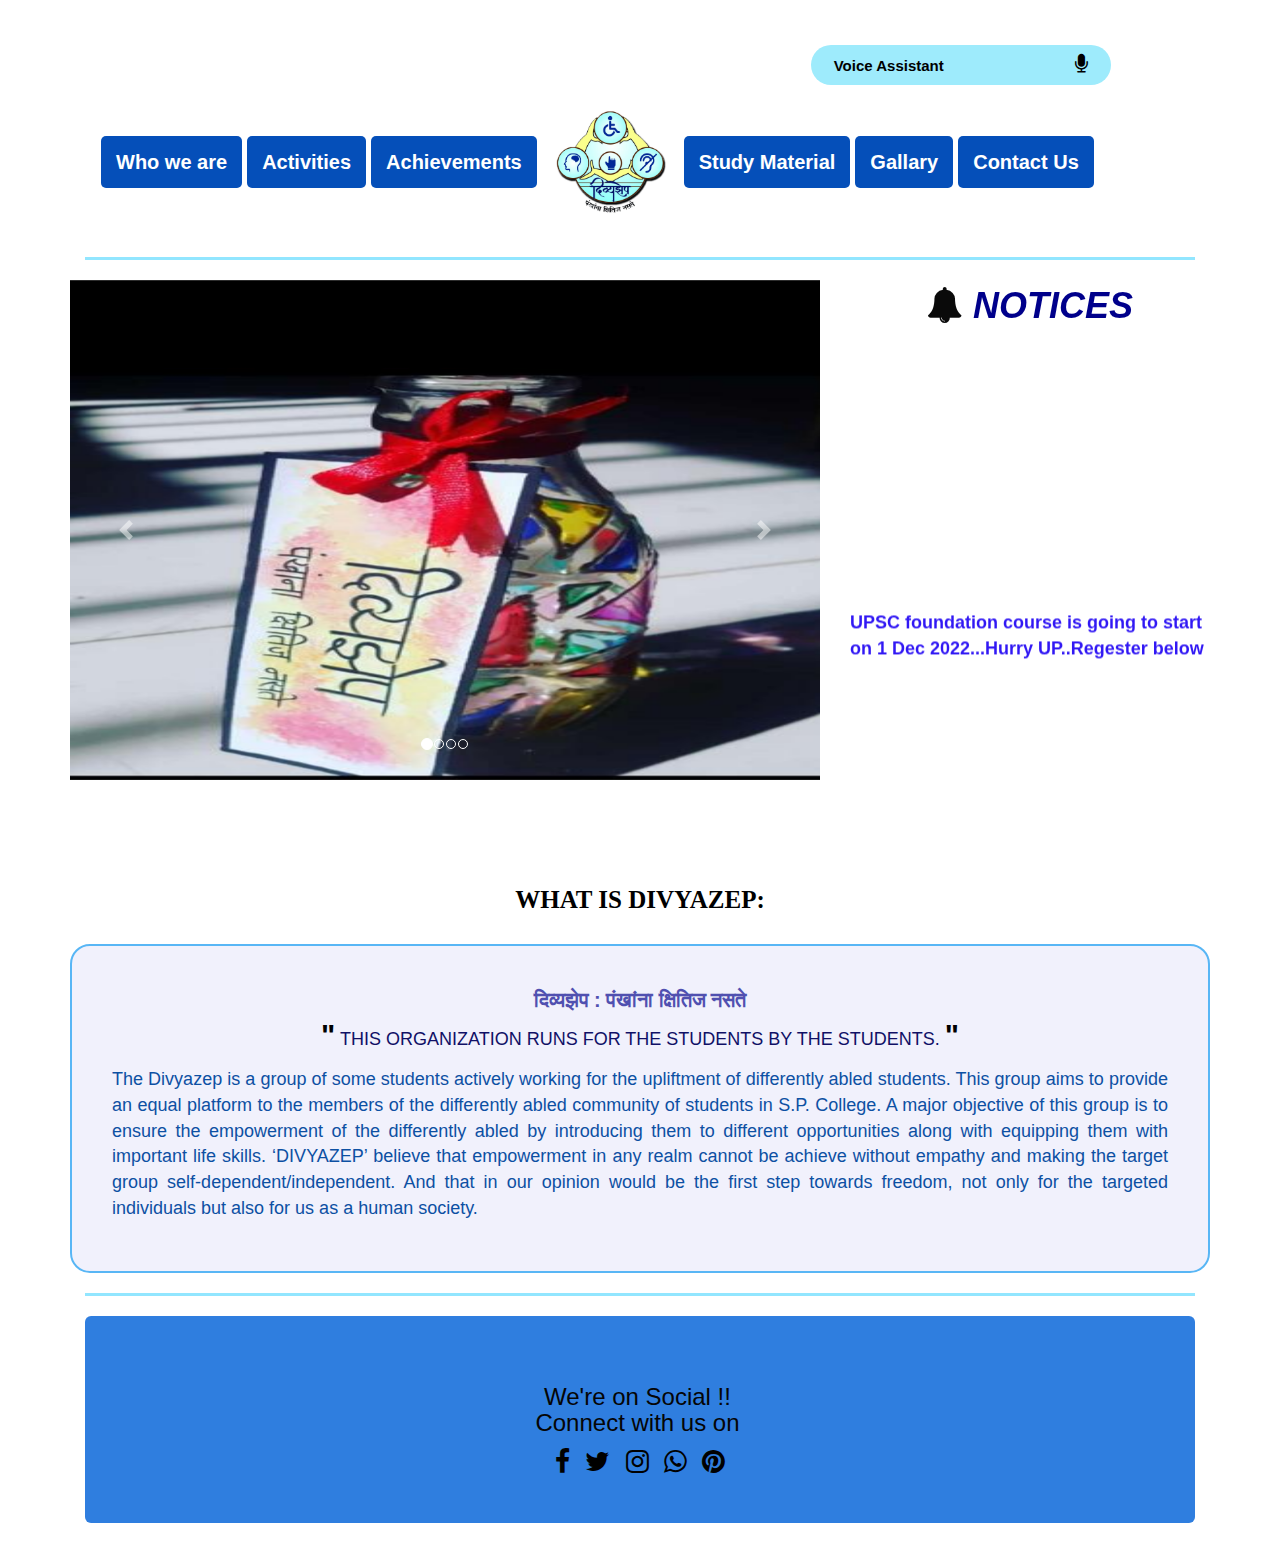
<file: index.html>
<!DOCTYPE html>
<html lang="en">
    <head>
        <meta charset="UTF-8" />
        <meta http-equiv="X-UA-Compatible" content="IE=edge" />
        <link rel="stylesheet" href="https://cdn.jsdelivr.net/npm/bootstrap@4.0.0/dist/css/bootstrap.min.css" integrity="sha384-Gn5384xqQ1aoWXA+058RXPxPg6fy4IWvTNh0E263XmFcJlSAwiGgFAW/dAiS6JXm" crossorigin="anonymous">
        <meta name="viewport" content="width=device-width, initial-scale=1.0" />
        <link rel="stylesheet" href="https://cdnjs.cloudflare.com/ajax/libs/font-awesome/6.2.1/css/all.min.css" integrity="sha512-MV7K8+y+gLIBoVD59lQIYicR65iaqukzvf/nwasF0nqhPay5w/9lJmVM2hMDcnK1OnMGCdVK+iQrJ7lzPJQd1w==" crossorigin="anonymous" referrerpolicy="no-referrer" />
        <link rel="stylesheet" href="https://maxcdn.bootstrapcdn.com/bootstrap/3.4.1/css/bootstrap.min.css">
        <link rel="stylesheet" href="style.css" />
        <link rel="stylesheet" href="https://cdnjs.cloudflare.com/ajax/libs/font-awesome/5.15.2/css/all.min.css" />
        <link rel="stylesheet" href="https://cdnjs.cloudflare.com/ajax/libs/font-awesome/4.7.0/css/font-awesome.min.css">
        <script src="https://cdn.jsdelivr.net/npm/jquery@3.6.1/dist/jquery.slim.min.js"></script>
        <script src="https://cdn.jsdelivr.net/npm/popper.js@1.16.1/dist/umd/popper.min.js"></script>
        <script src="https://cdn.jsdelivr.net/npm/bootstrap@4.6.2/dist/js/bootstrap.bundle.min.js"></script>
        <title> HOME</title>
    </head>
    <body>
        <div class="container">
            <div class="row">
                <div class="action_btn">
                    <a href="#">Voice Assistant</a>
                    <i class="fa fa-microphone" style="font-size:inherit;color: #000000;margin-left: 45%;"></i>
                </div>
            </div>

            <div class="row">
            <header>
                <div class="navbar">
                    <ul class="links">
                        <li><a href="whoweare.html">Who we are</a></li>
                        <li><a href="activities.html">Activities</a></li>
                        <li><a href="achievements.html">Achievements</a></li>
                    </ul>
                    
                    <div class="logo"><a href="index.html"><img src="images/DivyazepLogo.jpeg" height="140px" width="auto" style="border-radius:25px;"/></a></div>
                    <ul class="links">
                        <li><a href="study.html">Study Material</a></li>
                        <li><a href="gallary.html">Gallary</a></li>
                        <li><a href="contact.html">Contact Us</a></li>
                    </ul>
                    </ul>
                    
                    <div class="toggle_btn">
                        <i class="fa-solid fa-bars"></i>
                    </div>
                </div>
                
                <div class="dropdown_menu">
                    <li><a href="index.html">Who we are</a></li>
                        <li><a href="activities.html">Activities</a></li>
                        <li><a href="achievements.html">Achievements</a></li>
                        <li><a href="study.html">Study Material</a></li>
                        <li><a href="gallary.html">Gallary</a></li>
                        <li><a href="contact.html">Contact Us</a></li>
                        <li><a href="#" class="action_btn">Voice</a>
                    </li>
                </div> 
            </header> 
        </div>
        <hr>
        <div class="row">
            <main>
                <div class="row">
                <div class="col-lg-8">
                    <div id="demo" class="carousel slide" data-ride="carousel">
                        <ul class="carousel-indicators">
                            <li data-target="#demo" data-slide-to="0" class="active"></li>
                            <li data-target="#demo" data-slide-to="1"></li>
                            <li data-target="#demo" data-slide-to="2"></li>
                            <li data-target="#demo" data-slide-to="3"></li>
                        </ul>
                        
                        <div class="carousel-inner">
                            <div class="carousel-item active">
                                <img src="images/img1.jpg" alt="Image1" style="width:950px;height: 500px;">
                            </div>
                                        
                            <div class="carousel-item">
                                <img src="images/img2.jpg" alt="img2" style="width:950px;height: 500px;">
                            </div>
                                        
                            <div class="carousel-item">
                                <img src="images/img3.jpg" alt="img3" style="width:950px;height: 500px;">
                            </div>
                                        
                            <div class="carousel-item">
                                <img src="images/img4.jpg" alt="img 4" style="width:950px;height: 500px;">
                            </div>
                        </div>
                            
                        <a class="carousel-control-prev" href="#demo" data-slide="prev">
                            <span class="carousel-control-prev-icon" ></span>
                        </a>
                                
                        <a class="carousel-control-next" href="#demo" data-slide="next">
                            <span class="carousel-control-next-icon"></span>
                        </a>
                    </div>
                </div>
                
                <div class="col-lg-4 text-center" >
                        <p style="font-size:36px;color:darkblue;font-style:italic;font-weight: bold;"><i class="fa fa-bell" style="color:rgb(10, 10, 10);"></i>&nbsp;NOTICES</p>
                        <a href="notices.html"><marquee direction="up" style="height:320px">
                            <ul style="font-weight:bold;font-size:18px;color: rgb(49, 24, 244);align-items: center;justify-content: center;">
                                <li>UPSC foundation course is going to start on 1 Dec 2022...Hurry UP..Regester below</li><br><br>
                                <li>Upsc Mains Result Will Annouce soon..to check visit our website</li><br><br>
                                <li>Divyazep coaching Classes going to start New batch for MATHEMATICS Optional...soon</li>
                            </ul>
                        </marquee></a>
                </div>
            </div>
            <div clas="row">
                <br><br><br><br>
                <center><b style="font-family:Araial;font-size:25px;">WHAT IS DIVYAZEP: </b></center><br>
                <section style="text-align: center;background-color:rgb(241, 241, 252);border:2px solid rgb(88, 182, 245);border-radius:20px;width: fit-content;margin:auto;padding:40px;">
                    <b style="font-size:20px;color:rgb(80, 80, 176);">दिव्यझेप : पंखांना क्षितिज नसते</b>

                    <p style="text-align: center;">
                        <b style="font-size:30px;">"</b>
                        <font style="color:rgb(16, 16, 102);">THIS ORGANIZATION RUNS FOR THE STUDENTS BY THE STUDENTS.</font>
                        <b style="font-size: 30px;">"</b>
                    </p>
                    <p style="justify-content: center;color:#0d50a3;">
                        The Divyazep is a group of some students actively working for 
                        the upliftment of differently abled students. This group aims to 
                        provide an equal platform to the members of the differently 
                        abled community of students in S.P. College. 
                        A major objective of this group is to ensure the empowerment 
                        of the differently abled by introducing them to different 
                        opportunities along with equipping them with important life 
                        skills. ‘DIVYAZEP’ believe that empowerment in any realm 
                        cannot be achieve without empathy and making the target 
                        group self-dependent/independent. And that in our opinion 
                        would be the first step towards freedom, not only for the 
                        targeted individuals but also for us as a human society.
                    </p>
                </section> 
                
            </div>
            </main>
        </div>
        <script>
            const toggleBtn = document.querySelector('.toggle_btn')
            const toggleBtnIcon = document.querySelector('.toggle_btn i')
            const dropDownMenu = document.querySelector('.dropdown_menu')

            toggleBtn.onclick = function (){
                dropDownMenu.classList.toggle('open')
                const isOpen = dropDownMenu.classList.contains('open')

                toggleBtnIcon.classList = isOpen
                ? 'fa-solid fa-xmark'
                : 'fa-solid fa-bars'
            }
        </script>
        <hr>
        
<div class=" jumbotron text-center " style="background-color:#2f7edf;color:rgb(5, 5, 5)"> 
    <div class="social-header  pr-2">
        <h3>We're on Social !!<br> Connect with us on</h3> 
    </div> 
    <div > 
        <a href="#" style="color:rgb(1, 1, 1);padding:5px;font-size:20px;"><i class="fa fa-facebook fa-lg" aria-hidden="true"></i></a> 
        <a href="#" style="color:rgb(0, 0, 0);padding:5px;font-size:20px;"><i class="fa fa-twitter fa-lg" aria-hidden="true"></i></a> 
        <a href="#"style="color:rgb(1, 1, 1);padding:5px;font-size:20px;"><i class="fa fa-instagram fa-lg"aria-hidden="true"></i></a> 
        <a href="#"style="color:rgb(1, 1, 1);padding:5px;font-size:20px;"><i class="fa fa-whatsapp fa-lg "aria-hidden="true"></i></a>
        <a href="#"style="color:rgb(1, 1, 1);padding:5px;font-size:20px;"><i class="fa fa-pinterest fa-lg"aria-hidden="true"></i></a>
    </div> 
</div>


        
        </div>
    </body>
</html>
</file>
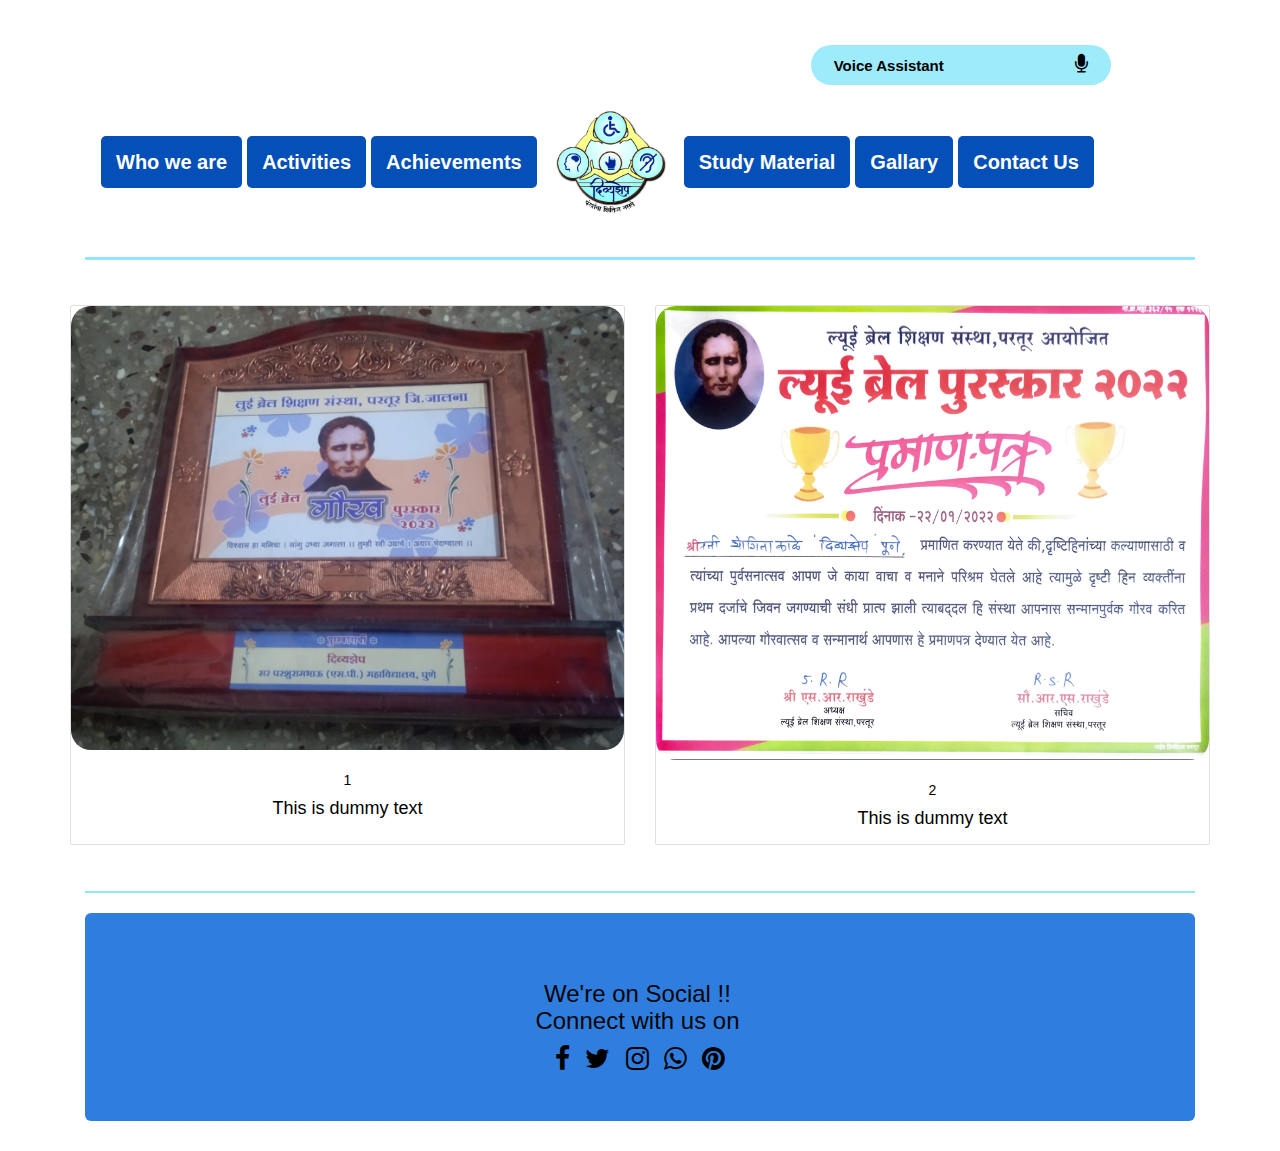
<file: achievements.html>
<!DOCTYPE html>
            <html lang="en">
                <head>
                    <meta charset="UTF-8" />
                    <meta http-equiv="X-UA-Compatible" content="IE=edge" />
                    <link rel="stylesheet" href="https://cdn.jsdelivr.net/npm/bootstrap@4.0.0/dist/css/bootstrap.min.css" integrity="sha384-Gn5384xqQ1aoWXA+058RXPxPg6fy4IWvTNh0E263XmFcJlSAwiGgFAW/dAiS6JXm" crossorigin="anonymous">
                    <meta name="viewport" content="width=device-width, initial-scale=1.0" />
                    <link rel="stylesheet" href="https://cdnjs.cloudflare.com/ajax/libs/font-awesome/6.2.1/css/all.min.css" integrity="sha512-MV7K8+y+gLIBoVD59lQIYicR65iaqukzvf/nwasF0nqhPay5w/9lJmVM2hMDcnK1OnMGCdVK+iQrJ7lzPJQd1w==" crossorigin="anonymous" referrerpolicy="no-referrer" />
                    <link rel="stylesheet" href="https://maxcdn.bootstrapcdn.com/bootstrap/3.4.1/css/bootstrap.min.css">
                    <link rel="stylesheet" href="style.css" />
                    <link rel="stylesheet" href="https://cdnjs.cloudflare.com/ajax/libs/font-awesome/5.15.2/css/all.min.css" />
                    <link rel="stylesheet" href="https://cdnjs.cloudflare.com/ajax/libs/font-awesome/4.7.0/css/font-awesome.min.css">
                    <script src="https://cdn.jsdelivr.net/npm/jquery@3.6.1/dist/jquery.slim.min.js"></script>
                    <script src="https://cdn.jsdelivr.net/npm/popper.js@1.16.1/dist/umd/popper.min.js"></script>
                    <script src="https://cdn.jsdelivr.net/npm/bootstrap@4.6.2/dist/js/bootstrap.bundle.min.js"></script>
                    <title>Achievements</title>
                </head>
                <body>
                    <div class="container">
                        <div class="row">
                            <div class="action_btn">
                                <a href="#">Voice Assistant</a>
                                <i class="fa fa-microphone" style="font-size:inherit;color: #000000;margin-left: 45%;"></i>
                            </div>
                        </div>

                        <div class="row">
                        <header>
                            <div class="navbar">
                                <ul class="links">
                                    <li><a href="whoweare.html">Who we are</a></li>
                                    <li><a href="#Activities">Activities</a></li>
                                    <li><a href="achievements.html">Achievements</a></li>
                                </ul>
                                
                                <div class="logo"><a href="index.html"><img src="images/DivyazepLogo.jpeg" height="140px" width="auto" style="border-radius:25px;"/></a></div>
                                <ul class="links">
                                    <li><a href="#Study">Study Material</a></li>
                                    <li><a href="gallary.html">Gallary</a></li>
                                    <li><a href="contact.html">Contact Us</a></li>
                                </ul>
                                </ul>
                                
                                <div class="toggle_btn">
                                    <i class="fa-solid fa-bars"></i>
                                </div>
                            </div>
                            
                            <div class="dropdown_menu">
                                <li><a href="#Home">Who we are</a></li>
                                    <li><a href="#Activities">Activities</a></li>
                                    <li><a href="#Achievements">Achievements</a></li>
                                    <li><a href="#Study">Study Material</a></li>
                                    <li><a href="#Gallary">Gallary</a></li>
                                    <li><a href="#Contact">Contact Us</a></li>
                                    <li><a href="#" class="action_btn">Voice</a>
                                </li>
                            </div> 
                        </header> 
                    </div>
                    <hr>
                    <div class="row text-center">
                    <main><br>
                        <div class="card-deck">
                            <div class="card">
                            <a href="#">
                                <img src="images/award1.jpeg" class="card-img-top" alt="Ach1" style="border-radius:20px 20px;"/>
                            </a>
                            <div class="card-body">
                                <h5 class="card-title">1</h5>
                                <p class="card-text">This is dummy text
                                </p>
                            </div>
                            </div>
                            <div class="card">
                                <a href="#">
                                    <img src="images/award2.png" class="card-img-top" alt="Ach2" style="border-radius:20px 20px;"/>
                                </a>
                                <div class="card-body">
                                    <h5 class="card-title">2</h5>
                                    <p class="card-text">This is dummy text
                                    </p>
                                </div>
                            </div>
                        </div>    
                            
                
                             <br> 
                    </main>
                    </div>
                    <script>
                        const toggleBtn = document.querySelector('.toggle_btn')
                        const toggleBtnIcon = document.querySelector('.toggle_btn i')
                        const dropDownMenu = document.querySelector('.dropdown_menu')

                        toggleBtn.onclick = function (){
                            dropDownMenu.classList.toggle('open')
                            const isOpen = dropDownMenu.classList.contains('open')

                            toggleBtnIcon.classList = isOpen
                            ? 'fa-solid fa-xmark'
                            : 'fa-solid fa-bars'
                        }
                    </script>
                    <hr>
                    
            <div class=" jumbotron text-center " style="background-color:#2f7edf;color:rgb(5, 5, 5)"> 
                <div class="social-header  pr-2">
                    <h3>We're on Social !!<br> Connect with us on</h3> 
                </div> 
                <div > 
                    <a href="#" style="color:rgb(1, 1, 1);padding:5px;font-size:20px;"><i class="fa fa-facebook fa-lg" aria-hidden="true"></i></a> 
                    <a href="#" style="color:rgb(0, 0, 0);padding:5px;font-size:20px;"><i class="fa fa-twitter fa-lg" aria-hidden="true"></i></a> 
                    <a href="#"style="color:rgb(1, 1, 1);padding:5px;font-size:20px;"><i class="fa fa-instagram fa-lg"aria-hidden="true"></i></a> 
                    <a href="#"style="color:rgb(1, 1, 1);padding:5px;font-size:20px;"><i class="fa fa-whatsapp fa-lg "aria-hidden="true"></i></a>
                    <a href="#"style="color:rgb(1, 1, 1);padding:5px;font-size:20px;"><i class="fa fa-pinterest fa-lg"aria-hidden="true"></i></a>
                </div> 
            </div>


                    
                    </div>
                </body>
            </html>
</file>
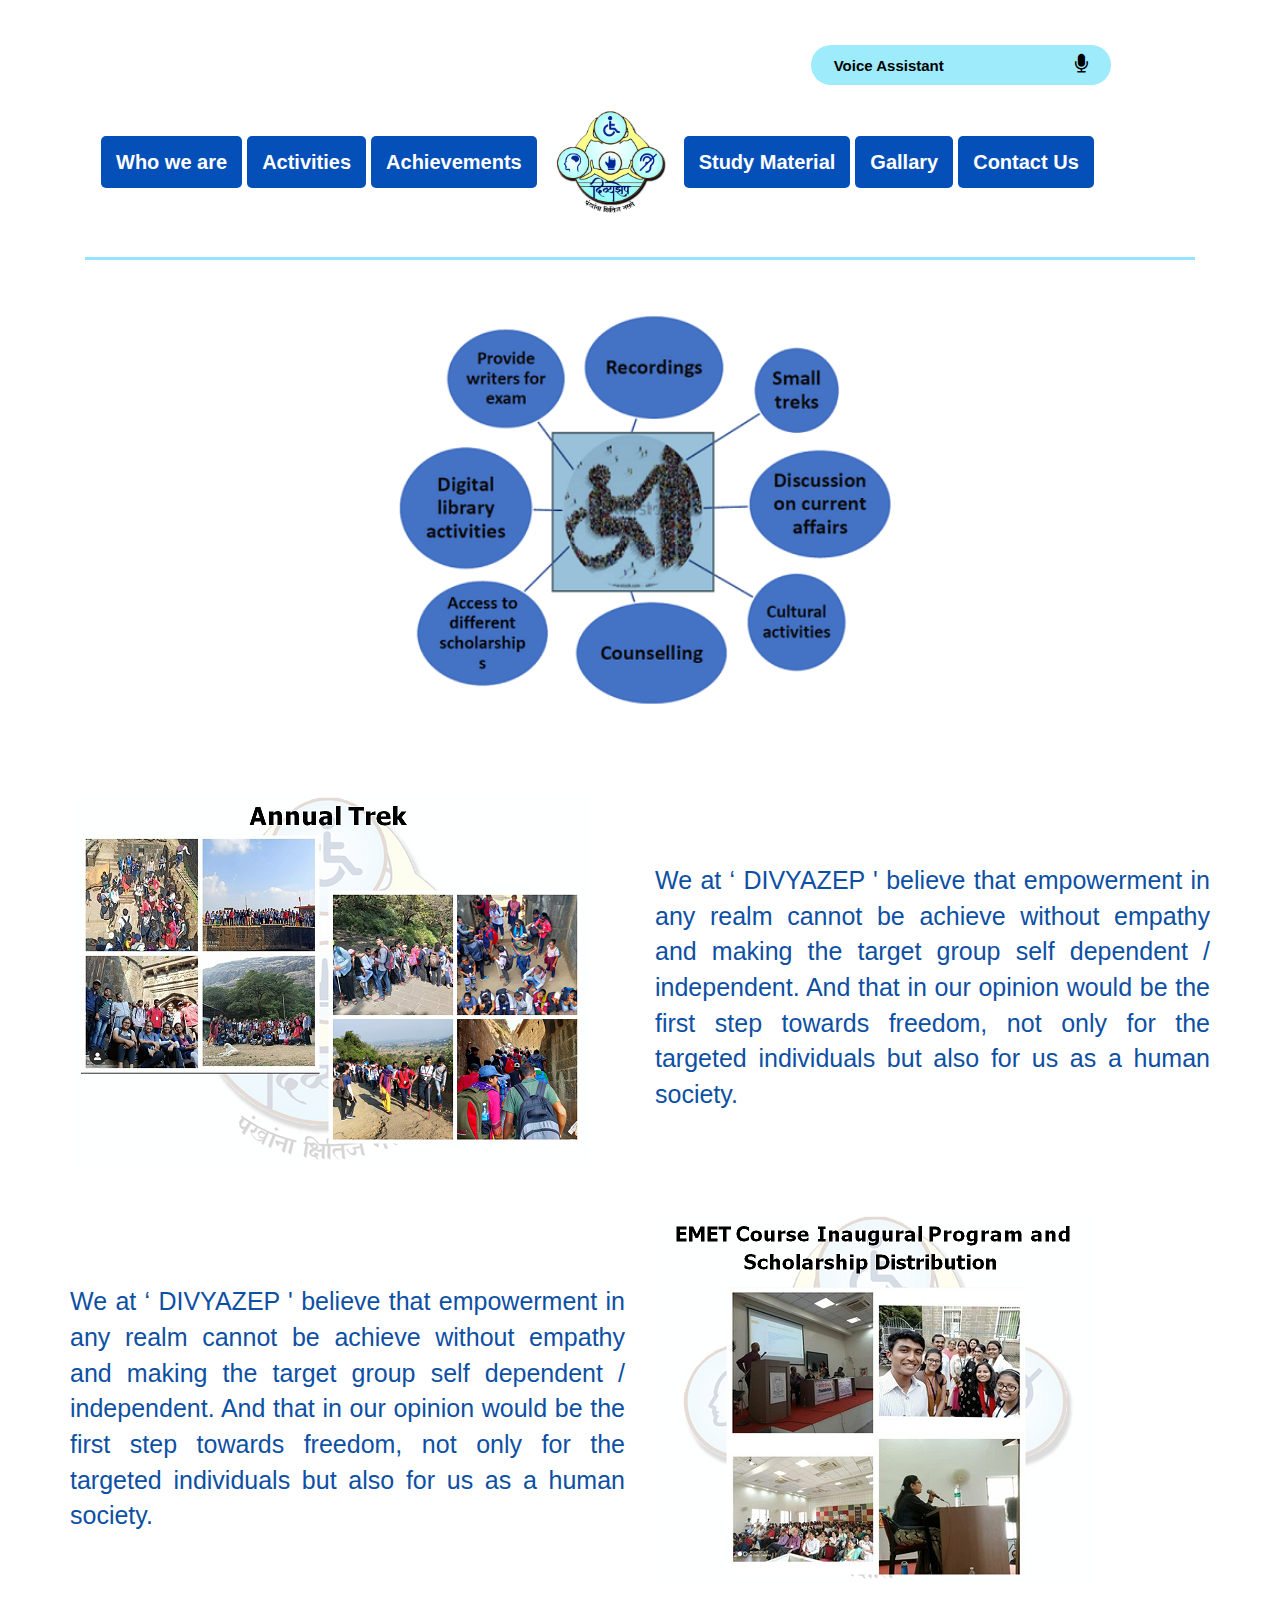
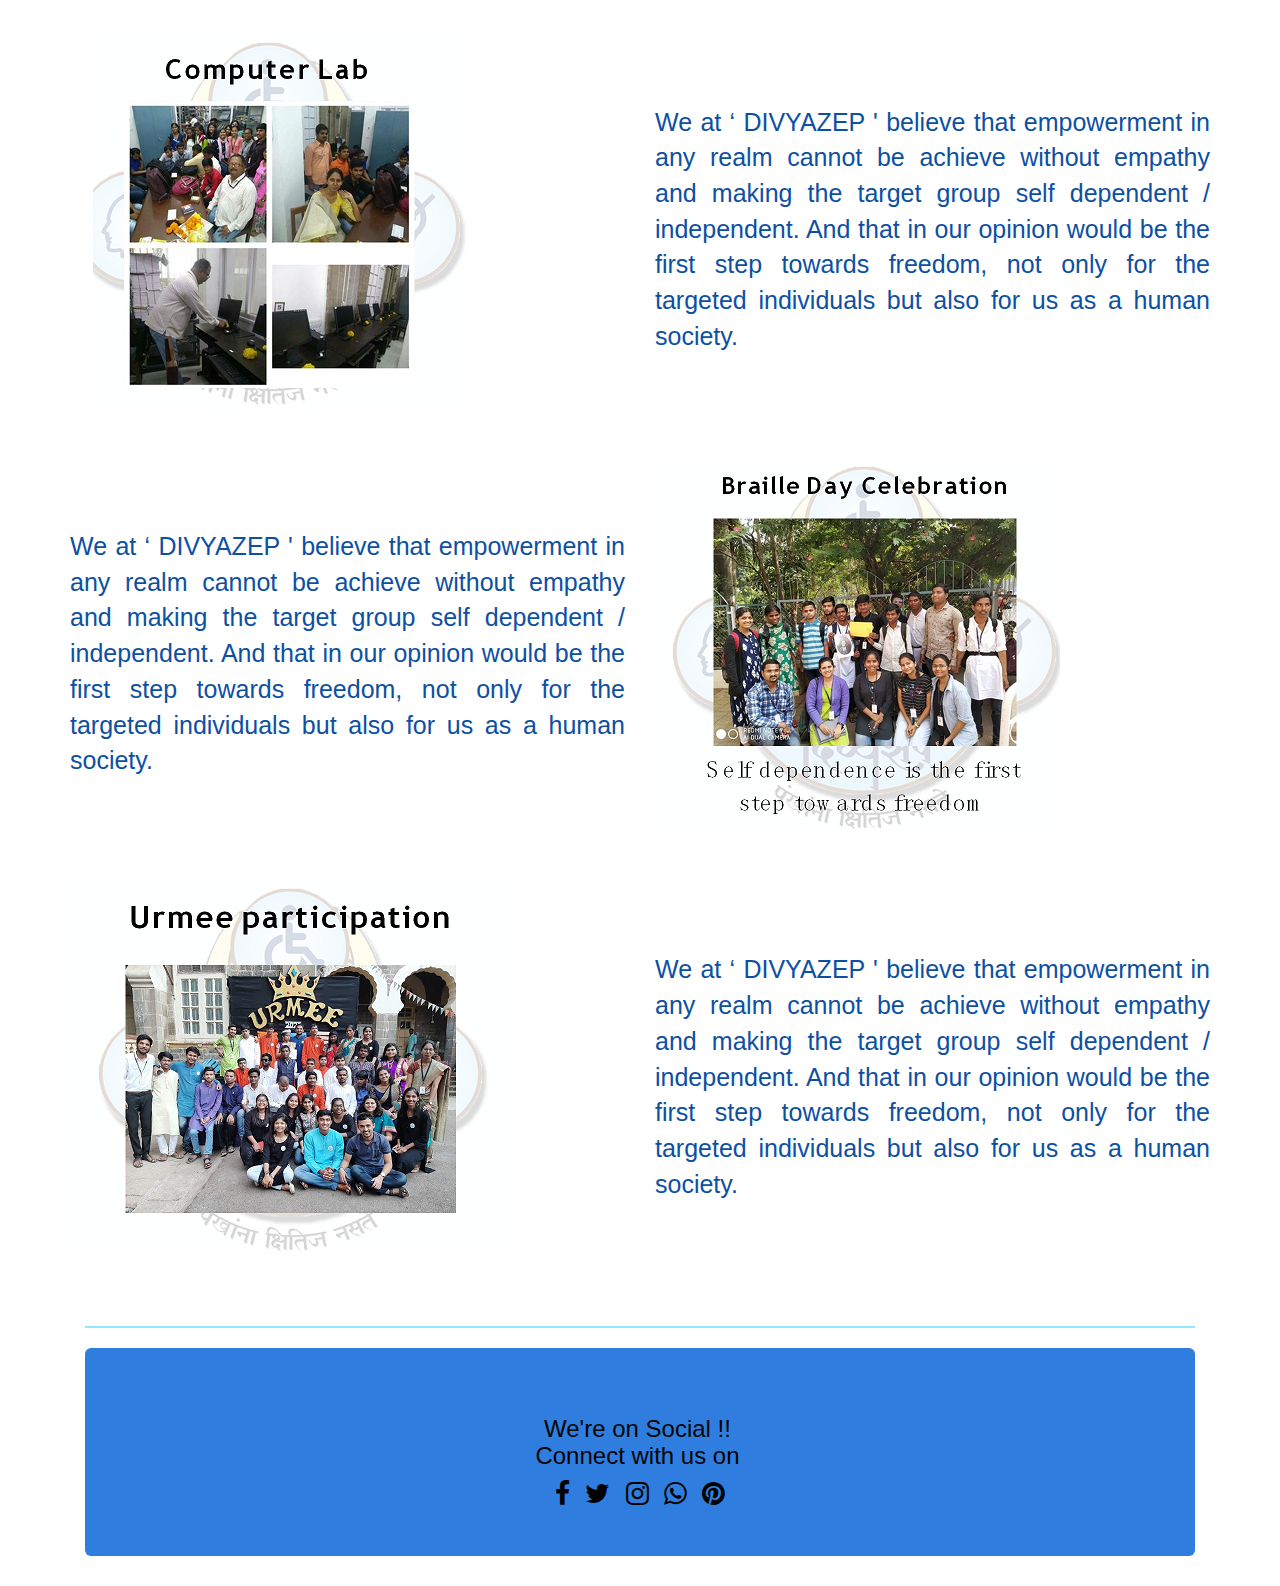
<file: activities.html>
<!DOCTYPE html>
<html lang="en">
    <head>
        <meta charset="UTF-8" />
        <meta http-equiv="X-UA-Compatible" content="IE=edge" />
        <link rel="stylesheet" href="https://cdn.jsdelivr.net/npm/bootstrap@4.0.0/dist/css/bootstrap.min.css" integrity="sha384-Gn5384xqQ1aoWXA+058RXPxPg6fy4IWvTNh0E263XmFcJlSAwiGgFAW/dAiS6JXm" crossorigin="anonymous">
        <meta name="viewport" content="width=device-width, initial-scale=1.0" />
        <link rel="stylesheet" href="https://cdnjs.cloudflare.com/ajax/libs/font-awesome/6.2.1/css/all.min.css" integrity="sha512-MV7K8+y+gLIBoVD59lQIYicR65iaqukzvf/nwasF0nqhPay5w/9lJmVM2hMDcnK1OnMGCdVK+iQrJ7lzPJQd1w==" crossorigin="anonymous" referrerpolicy="no-referrer" />
        <link rel="stylesheet" href="https://maxcdn.bootstrapcdn.com/bootstrap/3.4.1/css/bootstrap.min.css">
        <link rel="stylesheet" href="style.css" />
        <link rel="stylesheet" href="https://cdnjs.cloudflare.com/ajax/libs/font-awesome/5.15.2/css/all.min.css" />
        <link rel="stylesheet" href="https://cdnjs.cloudflare.com/ajax/libs/font-awesome/4.7.0/css/font-awesome.min.css">
        <script src="https://cdn.jsdelivr.net/npm/jquery@3.6.1/dist/jquery.slim.min.js"></script>
        <script src="https://cdn.jsdelivr.net/npm/popper.js@1.16.1/dist/umd/popper.min.js"></script>
        <script src="https://cdn.jsdelivr.net/npm/bootstrap@4.6.2/dist/js/bootstrap.bundle.min.js"></script>
        <title>Activities</title>
    </head>
    <body>
        <div class="container">
            <div class="row">
                <div class="action_btn">
                    <a href="#">Voice Assistant</a>
                    <i class="fa fa-microphone" style="font-size:inherit;color: #000000;margin-left: 45%;"></i>
                </div>
            </div>

            <div class="row">
            <header>
                <div class="navbar">
                    <ul class="links">
                        <li><a href="whoweare.html">Who we are</a></li>
                        <li><a href="activities.html">Activities</a></li>
                        <li><a href="#Achievements">Achievements</a></li>
                    </ul>
                    
                    <div class="logo"><a href="index.html"><img src="images/DivyazepLogo.jpeg" height="140px" width="auto" style="border-radius:25px;"/></a></div>
                    <ul class="links">
                        <li><a href="#Study">Study Material</a></li>
                        <li><a href="gallary.html">Gallary</a></li>
                        <li><a href="contact.html">Contact Us</a></li>
                    </ul>
                    </ul>
                    
                    <div class="toggle_btn">
                        <i class="fa-solid fa-bars"></i>
                    </div>
                </div>
                
                <div class="dropdown_menu">
                    <li><a href="#Home">Who we are</a></li>
                        <li><a href="#Activities">Activities</a></li>
                        <li><a href="#Achievements">Achievements</a></li>
                        <li><a href="#Study">Study Material</a></li>
                        <li><a href="#Gallary">Gallary</a></li>
                        <li><a href="#Contact">Contact Us</a></li>
                        <li><a href="#" class="action_btn">Voice</a>
                    </li>
                </div> 
            </header> 
        </div>
        <hr>
        <div class="row text-center">
        <img src="images/act.png" alt="activities images" style="
            display: block;
            margin-left: auto;
            margin-right: auto;
            width: 50%;
          ">    
        </div><br><br>
        <div class="row">
            <main>
                <div class="row">
           <div class="col-lg-6">
            <img src="images/act1.png" alt="activities images" ></div>
          <div class="col-lg-6">
          <p style="font-size: 25px;text-align: justify;margin-top:70px;color:#0d50a3;">
            We at ‘ DIVYAZEP ' believe that  empowerment in any realm cannot be  achieve without empathy and making  the target group self dependent /  independent. And that in our opinion  would be the first step towards  freedom, not only for the targeted  individuals but also for us as a human  society.
            
            </p>
            </div></div> 
         <br> <br><div class="row">  
       <div class="col-lg-6">
            <p style="font-size: 25px;text-align: justify;margin-top:70px;color:#0d50a3;">
            We at ‘ DIVYAZEP ' believe that  empowerment in any realm cannot be  achieve without empathy and making  the target group self dependent /  independent. And that in our opinion  would be the first step towards  freedom, not only for the targeted  individuals but also for us as a human  society.
            
            </p>
       </div>
       
       <div class="col-lg-6" >           
        <img src="images/act2.png" alt="activities images" ></div></div><br><br>
            <div class="row">
                <div class="col-lg-6">
            <img src="images/act3.png" alt="activities images"></div>
          <div class="col-lg-6">
          <p style="font-size: 25px;text-align: justify;margin-top:70px;color:#0d50a3;">
            We at ‘ DIVYAZEP ' believe that  empowerment in any realm cannot be  achieve without empathy and making  the target group self dependent /  independent. And that in our opinion  would be the first step towards  freedom, not only for the targeted  individuals but also for us as a human  society.
            
            </p></div></div>
          <br><br>
          <div class="row">
            <div class="col-lg-6">
          <p style="font-size: 25px;text-align: justify;margin-top:70px;color:#0d50a3;">
            We at ‘ DIVYAZEP ' believe that  empowerment in any realm cannot be  achieve without empathy and making  the target group self dependent /  independent. And that in our opinion  would be the first step towards  freedom, not only for the targeted  individuals but also for us as a human  society.
            
            </p></div>
            <div class="col-lg-6">
          <img src="images/act4.png" alt="activities images" ></div></div><br>
                <br>
        <div class="row">
                <div class="col-lg-6">
                    <img src="images/act5.png" alt="activities images"></div>
          <div class="col-lg-6">
            <p style="font-size: 25px;text-align: justify;margin-top:70px;color:#0d50a3;">
                We at ‘ DIVYAZEP ' believe that  empowerment in any realm cannot be  achieve without empathy and making  the target group self dependent /  independent. And that in our opinion  would be the first step towards  freedom, not only for the targeted  individuals but also for us as a human  society.
                
                </p>
            </div></div><br>  <br>
        
            </main>
        </div>
        <script>
            const toggleBtn = document.querySelector('.toggle_btn')
            const toggleBtnIcon = document.querySelector('.toggle_btn i')
            const dropDownMenu = document.querySelector('.dropdown_menu')

            toggleBtn.onclick = function (){
                dropDownMenu.classList.toggle('open')
                const isOpen = dropDownMenu.classList.contains('open')

                toggleBtnIcon.classList = isOpen
                ? 'fa-solid fa-xmark'
                : 'fa-solid fa-bars'
            }
        </script>
        <hr>
        
<div class=" jumbotron text-center " style="background-color:#2f7edf;color:rgb(5, 5, 5)"> 
    <div class="social-header  pr-2">
        <h3>We're on Social !!<br> Connect with us on</h3> 
    </div> 
    <div > 
        <a href="#" style="color:rgb(1, 1, 1);padding:5px;font-size:20px;"><i class="fa fa-facebook fa-lg" aria-hidden="true"></i></a> 
        <a href="#" style="color:rgb(0, 0, 0);padding:5px;font-size:20px;"><i class="fa fa-twitter fa-lg" aria-hidden="true"></i></a> 
        <a href="#"style="color:rgb(1, 1, 1);padding:5px;font-size:20px;"><i class="fa fa-instagram fa-lg"aria-hidden="true"></i></a> 
        <a href="#"style="color:rgb(1, 1, 1);padding:5px;font-size:20px;"><i class="fa fa-whatsapp fa-lg "aria-hidden="true"></i></a>
        <a href="#"style="color:rgb(1, 1, 1);padding:5px;font-size:20px;"><i class="fa fa-pinterest fa-lg"aria-hidden="true"></i></a>
    </div> 
</div>


        
        </div>
    </body>
</html>
</file>
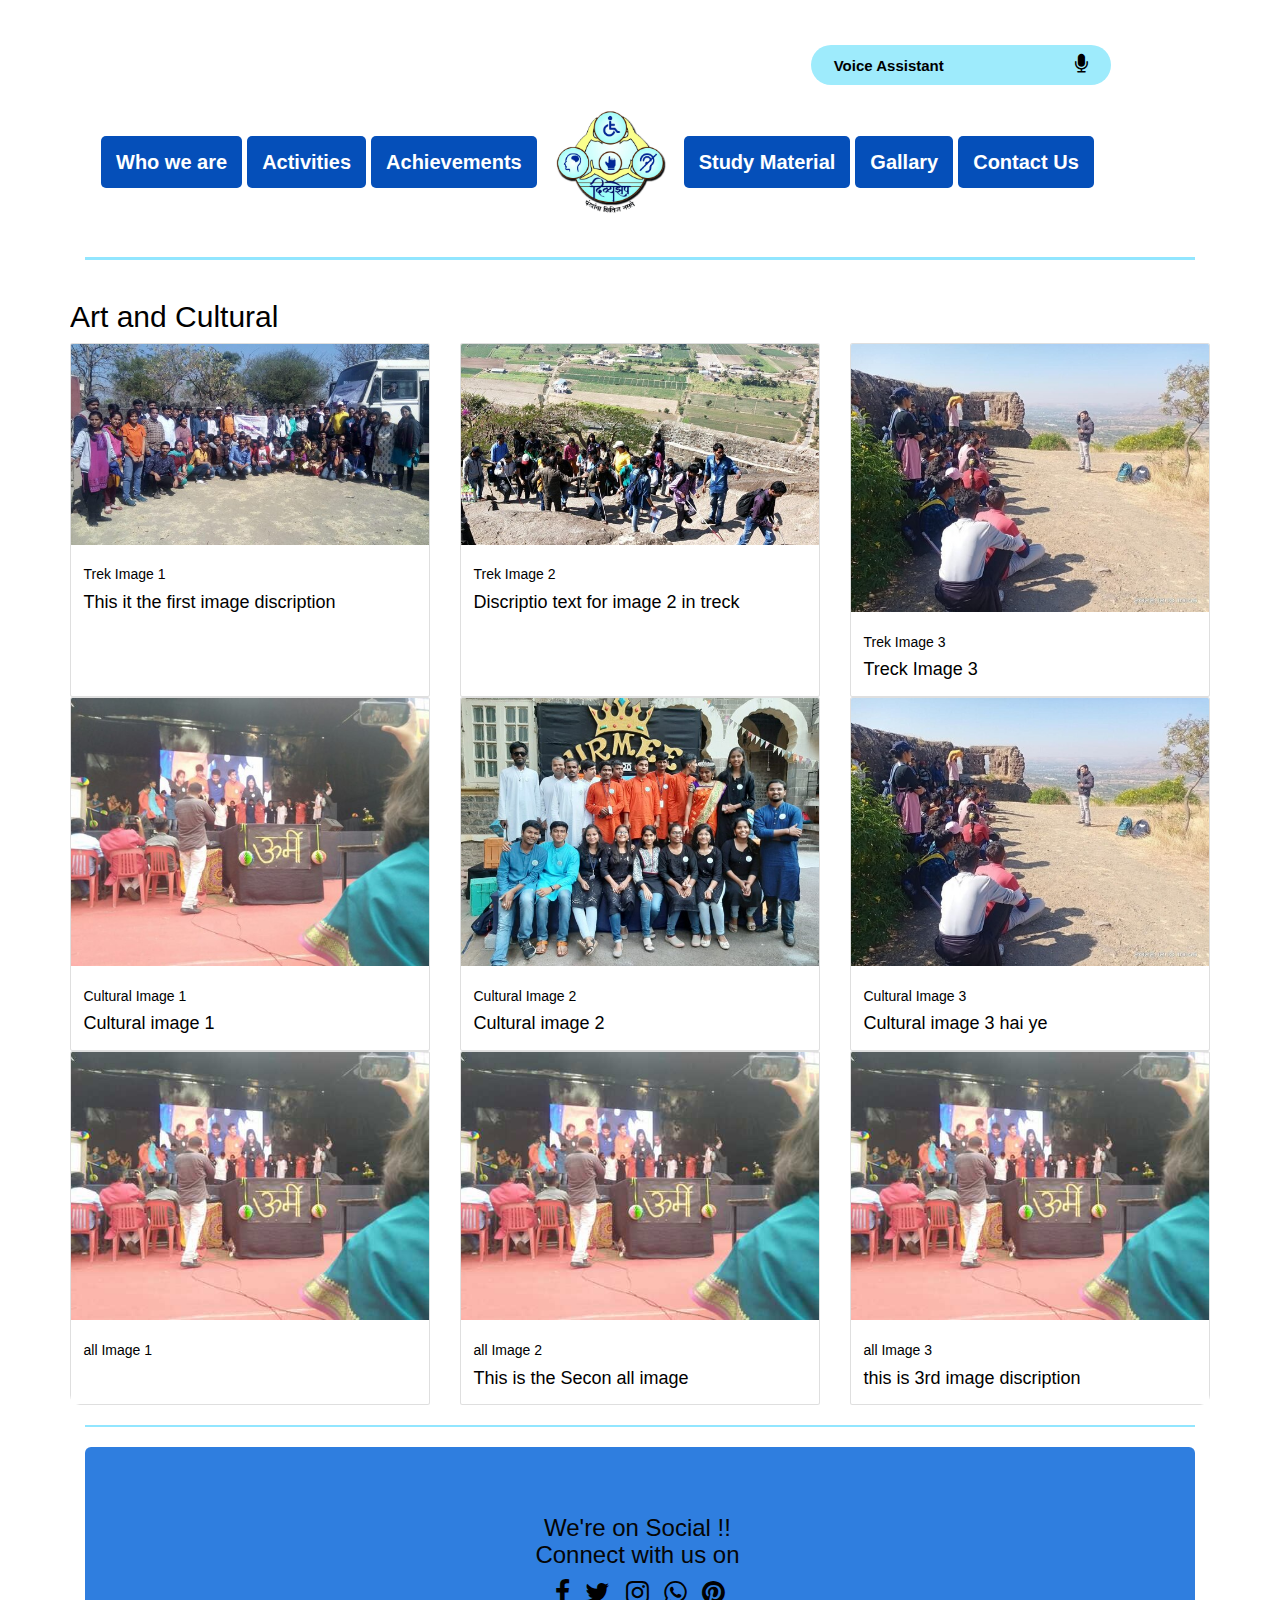
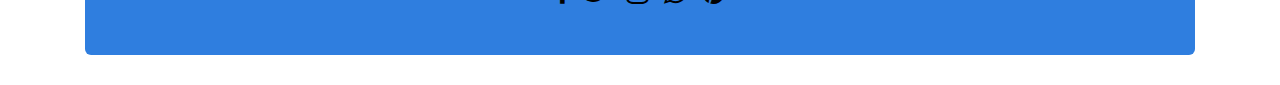
<file: cultural.html>
<!DOCTYPE html>
<html lang="en">
    <head>
        <meta charset="UTF-8" />
        <meta http-equiv="X-UA-Compatible" content="IE=edge" />
        <link rel="stylesheet" href="https://cdn.jsdelivr.net/npm/bootstrap@4.0.0/dist/css/bootstrap.min.css" integrity="sha384-Gn5384xqQ1aoWXA+058RXPxPg6fy4IWvTNh0E263XmFcJlSAwiGgFAW/dAiS6JXm" crossorigin="anonymous">
        <meta name="viewport" content="width=device-width, initial-scale=1.0" />
        <link rel="stylesheet" href="https://cdnjs.cloudflare.com/ajax/libs/font-awesome/6.2.1/css/all.min.css" integrity="sha512-MV7K8+y+gLIBoVD59lQIYicR65iaqukzvf/nwasF0nqhPay5w/9lJmVM2hMDcnK1OnMGCdVK+iQrJ7lzPJQd1w==" crossorigin="anonymous" referrerpolicy="no-referrer" />
        <link rel="stylesheet" href="https://maxcdn.bootstrapcdn.com/bootstrap/3.4.1/css/bootstrap.min.css">
        <link rel="stylesheet" href="style.css" />
        <link rel="stylesheet" href="https://cdnjs.cloudflare.com/ajax/libs/font-awesome/5.15.2/css/all.min.css" />
        <link rel="stylesheet" href="https://cdnjs.cloudflare.com/ajax/libs/font-awesome/4.7.0/css/font-awesome.min.css">
        <script src="https://cdn.jsdelivr.net/npm/jquery@3.6.1/dist/jquery.slim.min.js"></script>
        <script src="https://cdn.jsdelivr.net/npm/popper.js@1.16.1/dist/umd/popper.min.js"></script>
        <script src="https://cdn.jsdelivr.net/npm/bootstrap@4.6.2/dist/js/bootstrap.bundle.min.js"></script>
        <!-- <title> Page 3</title> -->
        <title>Who we are</title>
    </head>
    <body>
        <div class="container">
            <div class="row">
                <div class="action_btn">
                    <a href="#">Voice Assistant</a>
                    <i class="fa fa-microphone" style="font-size:inherit;color: #000000;margin-left: 45%;"></i>
                </div>
            </div>

            <div class="row">
            <header>
                <div class="navbar">
                    <ul class="links">
                        <li><a href="whoweare.html">Who we are</a></li>
                        <li><a href="#Activities">Activities</a></li>
                        <li><a href="#Achievements">Achievements</a></li>
                    </ul>
                    
                    <div class="logo"><a href="index.html"><img src="images/DivyazepLogo.jpeg" height="140px" width="auto" style="border-radius:25px;"/></a></div>
                    <ul class="links">
                        <li><a href="#Study">Study Material</a></li>
                        <li><a href="#Gallary">Gallary</a></li>
                        <li><a href="#Contact">Contact Us</a></li>
                    </ul>
                    </ul>
                    
                    <div class="toggle_btn">
                        <i class="fa-solid fa-bars"></i>
                    </div>
                </div>
                
                <div class="dropdown_menu">
                    <li><a href="#Home">Who we are</a></li>
                        <li><a href="#Activities">Activities</a></li>
                        <li><a href="#Achievements">Achievements</a></li>
                        <li><a href="#Study">Study Material</a></li>
                        <li><a href="#Gallary">Gallary</a></li>
                        <li><a href="#Contact">Contact Us</a></li>
                        <li><a href="#" class="action_btn">Voice</a>
                    </li>
                </div> 
            </header> 
        </div>
        <hr>
        <div class="row">
            <main>
                  <section>
                    <h2>Art and Cultural</h2>
                            <div class="card-deck">
                                <div class="card">
                                <a href="#">
                                    <img
                                    src="images/t1.jpg"
                                    class="card-img-top"
                                    alt="Trek image 1"
                                    />
                                </a>
                                <div class="card-body">
                                    <h5 class="card-title">Trek Image 1</h5>
                                    <p class="card-text">
                                        This it the first image discription
                                    </p>
                                </div>
                                </div>
                                <div class="card">
                                <a href="#">
                                    <img
                                    src="images/t2.jpg"
                                    class="card-img-top"
                                    alt="Trek image 2"
                                    />
                                </a>
                                <div class="card-body">
                                    <h5 class="card-title">Trek Image 2</h5>
                                    <p class="card-text">
                                        Discriptio text for image 2 in treck
                                    </p>
                                </div>
                                </div>
                                <div class="card">
                                <a href="#">
                                    <img
                                    src="images/t3.jpg"
                                    class="card-img-top"
                                    alt="Trek image 3"
                                    />
                                </a>
                                <div class="card-body">
                                    <h5 class="card-title">Trek Image 3</h5>
                                    <p class="card-text">
                                        Treck Image 3
                                    </p>
                                </div>
                                </div>
                            </div>
                  
                    
                            <div class="card-deck">
                                <div class="card">
                                <a href="#">
                                    <img
                                    src="images/c1.jpg"
                                    class="card-img-top"
                                    alt="Trek image 1"
                                    />
                                </a>
                                <div class="card-body">
                                    <h5 class="card-title">Cultural Image 1</h5>
                                    <p class="card-text">
                                        Cultural image 1  
                                    </p>
                                </div>
                                </div>
                                <div class="card">
                                <a href="#">
                                    <img
                                    src="images/c3.jpg"
                                    class="card-img-top"
                                    alt="Trek image 2"
                                    />
                                </a>
                                <div class="card-body">
                                    <h5 class="card-title">Cultural Image 2</h5>
                                    <p class="card-text">
                                        Cultural image 2
                                    </p>
                                </div>
                                </div>
                                <div class="card">
                                <a href="#">
                                    <img
                                    src="images/c7.jpg"
                                    class="card-img-top"
                                    alt="Trek image 3"
                                    />
                                </a>
                                <div class="card-body">
                                    <h5 class="card-title">Cultural Image 3</h5>
                                    <p class="card-text">
                                        Cultural image 3 hai ye
                                    </p>
                                </div>
                                </div>
                            </div>
                 
                    <div class="card-deck">
                        <div class="card">
                        <a href="#">
                            <img
                            src="/images/a6.jpeg"
                            class="card-img-top"
                            alt="Trek image 1"
                            />
                        </a>
                        <div class="card-body">
                            <h5 class="card-title">all Image 1</h5>
                            <p class="card-text">
                            </p>
                        </div>
                        </div>
                        <div class="card">
                        <a href="#">
                            <img
                            src="/images/a6.jpeg"
                            class="card-img-top"
                            alt="Trek image 2"
                            />
                        </a>
                        <div class="card-body">
                            <h5 class="card-title">all Image 2</h5>
                            <p class="card-text">
                                This is the Secon all image
                            </p>
                        </div>
                        </div>
                        <div class="card">
                        <a href="#">
                            <img
                            src="/images/a6.jpeg"
                            class="card-img-top"
                            alt="Trek image 3"
                            />
                        </a>
                        <div class="card-body">
                            <h5 class="card-title">all Image 3</h5>
                            <p class="card-text">
                                this is 3rd image discription
                            </p>
                        </div>
                        </div>
                    </div>
                  </section> 
                   
                    
            </main>
        </div>
        <script>
            const toggleBtn = document.querySelector('.toggle_btn')
            const toggleBtnIcon = document.querySelector('.toggle_btn i')
            const dropDownMenu = document.querySelector('.dropdown_menu')

            toggleBtn.onclick = function (){
                dropDownMenu.classList.toggle('open')
                const isOpen = dropDownMenu.classList.contains('open')

                toggleBtnIcon.classList = isOpen
                ? 'fa-solid fa-xmark'
                : 'fa-solid fa-bars'
            }
        </script>
        <hr>
        <div class=" jumbotron text-center " style="background-color:#2f7edf;color:rgb(5, 5, 5)"> 
    <div class="social-header  pr-2">
        <h3>We're on Social !!<br> Connect with us on</h3> 
    </div> 
    <div > 
        <a href="#" style="color:rgb(1, 1, 1);padding:5px;font-size:20px;"><i class="fa fa-facebook fa-lg" aria-hidden="true"></i></a> 
        <a href="#" style="color:rgb(0, 0, 0);padding:5px;font-size:20px;"><i class="fa fa-twitter fa-lg" aria-hidden="true"></i></a> 
        <a href="#"style="color:rgb(1, 1, 1);padding:5px;font-size:20px;"><i class="fa fa-instagram fa-lg"aria-hidden="true"></i></a> 
        <a href="#"style="color:rgb(1, 1, 1);padding:5px;font-size:20px;"><i class="fa fa-whatsapp fa-lg "aria-hidden="true"></i></a>
        <a href="#"style="color:rgb(1, 1, 1);padding:5px;font-size:20px;"><i class="fa fa-pinterest fa-lg"aria-hidden="true"></i></a>
    </div> 
</div>
        </div>
    </body>
</html>
</file>
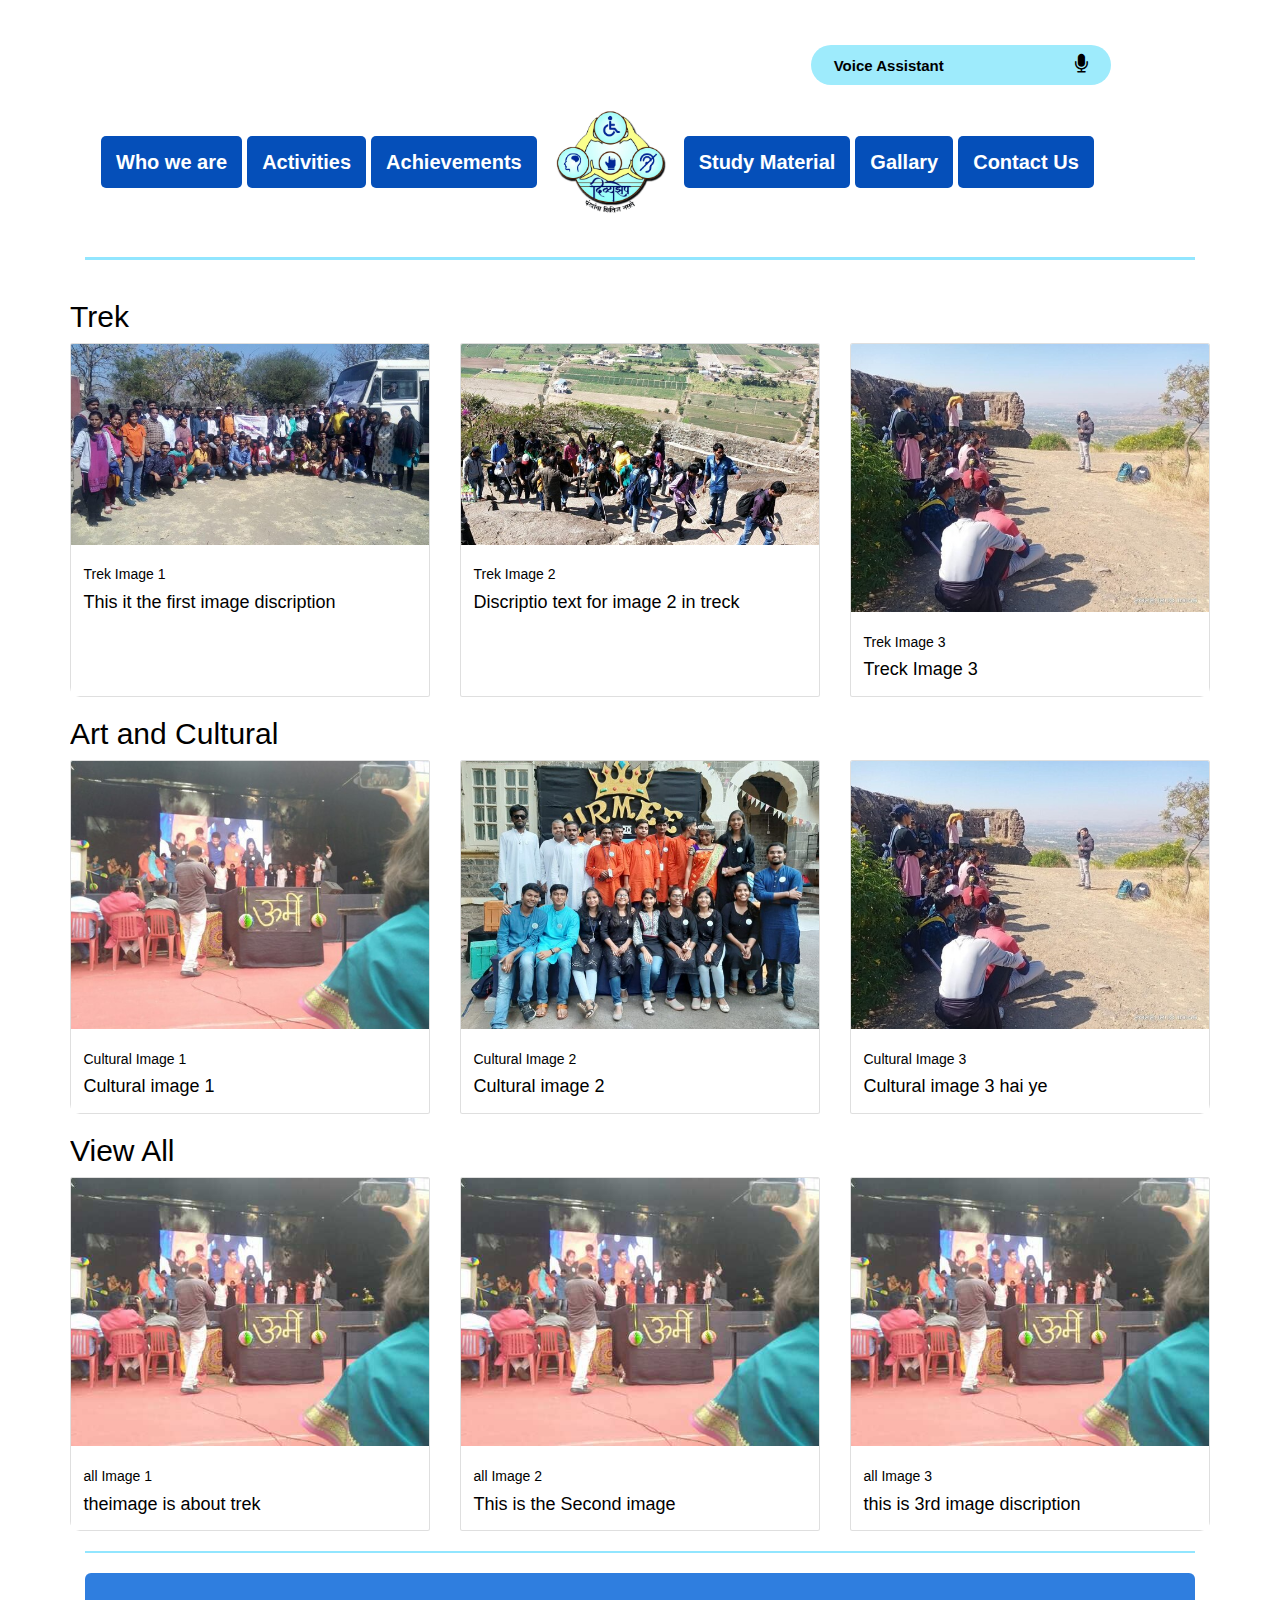
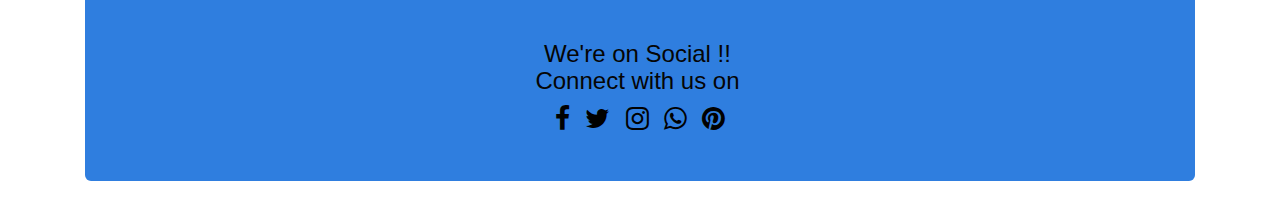
<file: gallary.html>
<!DOCTYPE html>
<html lang="en">
    <head>
        <meta charset="UTF-8" />
        <meta http-equiv="X-UA-Compatible" content="IE=edge" />
        <link rel="stylesheet" href="https://cdn.jsdelivr.net/npm/bootstrap@4.0.0/dist/css/bootstrap.min.css" integrity="sha384-Gn5384xqQ1aoWXA+058RXPxPg6fy4IWvTNh0E263XmFcJlSAwiGgFAW/dAiS6JXm" crossorigin="anonymous">
        <meta name="viewport" content="width=device-width, initial-scale=1.0" />
        <link rel="stylesheet" href="https://cdnjs.cloudflare.com/ajax/libs/font-awesome/6.2.1/css/all.min.css" integrity="sha512-MV7K8+y+gLIBoVD59lQIYicR65iaqukzvf/nwasF0nqhPay5w/9lJmVM2hMDcnK1OnMGCdVK+iQrJ7lzPJQd1w==" crossorigin="anonymous" referrerpolicy="no-referrer" />
        <link rel="stylesheet" href="https://maxcdn.bootstrapcdn.com/bootstrap/3.4.1/css/bootstrap.min.css">
        <link rel="stylesheet" href="style.css" />
        <link rel="stylesheet" href="https://cdnjs.cloudflare.com/ajax/libs/font-awesome/5.15.2/css/all.min.css" />
        <link rel="stylesheet" href="https://cdnjs.cloudflare.com/ajax/libs/font-awesome/4.7.0/css/font-awesome.min.css">
        <script src="https://cdn.jsdelivr.net/npm/jquery@3.6.1/dist/jquery.slim.min.js"></script>
        <script src="https://cdn.jsdelivr.net/npm/popper.js@1.16.1/dist/umd/popper.min.js"></script>
        <script src="https://cdn.jsdelivr.net/npm/bootstrap@4.6.2/dist/js/bootstrap.bundle.min.js"></script>
        <!-- <title> Page 3</title> -->
        <title>Who we are</title>
    </head>
    <body>
        <div class="container">
            <div class="row">
                <div class="action_btn">
                    <a href="#">Voice Assistant</a>
                    <i class="fa fa-microphone" style="font-size:inherit;color: #000000;margin-left: 45%;"></i>
                </div>
            </div>

            <div class="row">
            <header>
                <div class="navbar">
                    <ul class="links">
                        <li><a href="whoweare.html">Who we are</a></li>
                        <li><a href="#Activities">Activities</a></li>
                        <li><a href="#Achievements">Achievements</a></li>
                    </ul>
                    
                    <div class="logo"><a href="index.html"><img src="images/DivyazepLogo.jpeg" height="140px" width="auto" style="border-radius:25px;"/></a></div>
                    <ul class="links">
                        <li><a href="#Study">Study Material</a></li>
                        <li><a href="#Gallary">Gallary</a></li>
                        <li><a href="#Contact">Contact Us</a></li>
                    </ul>
                    </ul>
                    
                    <div class="toggle_btn">
                        <i class="fa-solid fa-bars"></i>
                    </div>
                </div>
                
                <div class="dropdown_menu">
                    <li><a href="#Home">Who we are</a></li>
                        <li><a href="#Activities">Activities</a></li>
                        <li><a href="#Achievements">Achievements</a></li>
                        <li><a href="#Study">Study Material</a></li>
                        <li><a href="#Gallary">Gallary</a></li>
                        <li><a href="#Contact">Contact Us</a></li>
                        <li><a href="#" class="action_btn">Voice</a>
                    </li>
                </div> 
            </header> 
        </div>
        <hr>
        <div class="row">
            <main>
                <section>
                    <h2>Trek</h2>
                            <div class="card-deck">
                                <div class="card">
                                    <a href="trek.html">
                                        <img src="images/t1.jpg" class="card-img-top" alt="Trek image 1"/>
                                    </a>
                                    <div class="card-body">
                                        <h5 class="card-title">Trek Image 1</h5>
                                        <p class="card-text"> This it the first image discription </p>
                                    </div>
                                </div>

                                <div class="card">
                                    <a href="trek.html">
                                        <img src="images/t2.jpg" class="card-img-top" alt="Trek image 2"/>
                                    </a>
                                    <div class="card-body">
                                        <h5 class="card-title">Trek Image 2</h5>
                                        <p class="card-text">Discriptio text for image 2 in treck </p>
                                    </div>
                                </div>

                                <div class="card">
                                    <a href="trek.html">
                                        <img src="images/t3.jpg" class="card-img-top" alt="Trek image 3"/>
                                    </a>
                                    <div class="card-body">
                                        <h5 class="card-title">Trek Image 3</h5>
                                        <p class="card-text">Treck Image 3</p>
                                    </div>
                                </div>
                            </div>
                    </section>

                    <section>
                    <h2>Art and Cultural</h2>
                            <div class="card-deck">
                                <div class="card">
                                    <a href="cultural.html">
                                        <img src="images/c1.jpg" class="card-img-top" alt="Trek image 1"/>
                                    </a>
                                <div class="card-body">
                                    <h5 class="card-title">Cultural Image 1</h5>
                                    <p class="card-text">Cultural image 1 </p>
                                </div>
                                </div>
                                <div class="card">
                                    <a href="cultural.html">
                                        <img src="images/c3.jpg" class="card-img-top" alt="Trek image 2"/>
                                    </a>
                                    <div class="card-body">
                                        <h5 class="card-title">Cultural Image 2</h5>
                                        <p class="card-text">Cultural image 2 </p>
                                    </div>
                                </div>

                                <div class="card">
                                    <a href="cultural.html">
                                        <img src="images/c7.jpg" class="card-img-top" alt="Trek image 3"/>
                                    </a>
                                    <div class="card-body">
                                        <h5 class="card-title">Cultural Image 3</h5>
                                        <p class="card-text">Cultural image 3 hai ye</p>
                                    </div>
                                </div>
                            </div>
                    </section>

                    <section>
                    <h2>View All</h2>
                    <div class="card-deck">
                        <div class="card">
                            <a href="viewall.html">
                                <img src="/images/a6.jpeg" class="card-img-top" alt="Trek image 1"/>
                            </a>
                            <div class="card-body">
                                <h5 class="card-title">all Image 1</h5>
                                <p class="card-text">theimage is about trek</p>
                            </div>
                        </div>

                        <div class="card">
                            <a href="viewall.html">
                                <img src="/images/a6.jpeg" class="card-img-top" alt="Trek image 2"/>
                            </a>
                            <div class="card-body">
                                <h5 class="card-title">all Image 2</h5>
                                <p class="card-text">This is the Second image</p>
                            </div>
                        </div>

                        <div class="card">
                            <a href="viewall.html">
                                <img src="/images/a6.jpeg" class="card-img-top" alt="Trek image 3"/>
                            </a>
                            <div class="card-body">
                                <h5 class="card-title">all Image 3</h5>
                                <p class="card-text">this is 3rd image discription</p>
                            </div>
                        </div>
                    </div>
                </section> 
                   
                    
            </main>
        </div>
        <script>
            const toggleBtn = document.querySelector('.toggle_btn')
            const toggleBtnIcon = document.querySelector('.toggle_btn i')
            const dropDownMenu = document.querySelector('.dropdown_menu')

            toggleBtn.onclick = function (){
                dropDownMenu.classList.toggle('open')
                const isOpen = dropDownMenu.classList.contains('open')

                toggleBtnIcon.classList = isOpen
                ? 'fa-solid fa-xmark'
                : 'fa-solid fa-bars'
            }
        </script>
        
    
        <hr>
        <div class=" jumbotron text-center " style="background-color:#2f7edf;color:rgb(5, 5, 5)"> 
        <div class="social-header  pr-2">
            <h3>We're on Social !!<br> Connect with us on</h3> 
        </div> 
        <div > 
            <a href="#" style="color:rgb(1, 1, 1);padding:5px;font-size:20px;"><i class="fa fa-facebook fa-lg" aria-hidden="true"></i></a> 
            <a href="#" style="color:rgb(0, 0, 0);padding:5px;font-size:20px;"><i class="fa fa-twitter fa-lg" aria-hidden="true"></i></a> 
            <a href="#"style="color:rgb(1, 1, 1);padding:5px;font-size:20px;"><i class="fa fa-instagram fa-lg"aria-hidden="true"></i></a> 
            <a href="#"style="color:rgb(1, 1, 1);padding:5px;font-size:20px;"><i class="fa fa-whatsapp fa-lg "aria-hidden="true"></i></a>
            <a href="#"style="color:rgb(1, 1, 1);padding:5px;font-size:20px;"><i class="fa fa-pinterest fa-lg"aria-hidden="true"></i></a>
        </div>   
    </div>
</div>

</body>
</html>
</file>
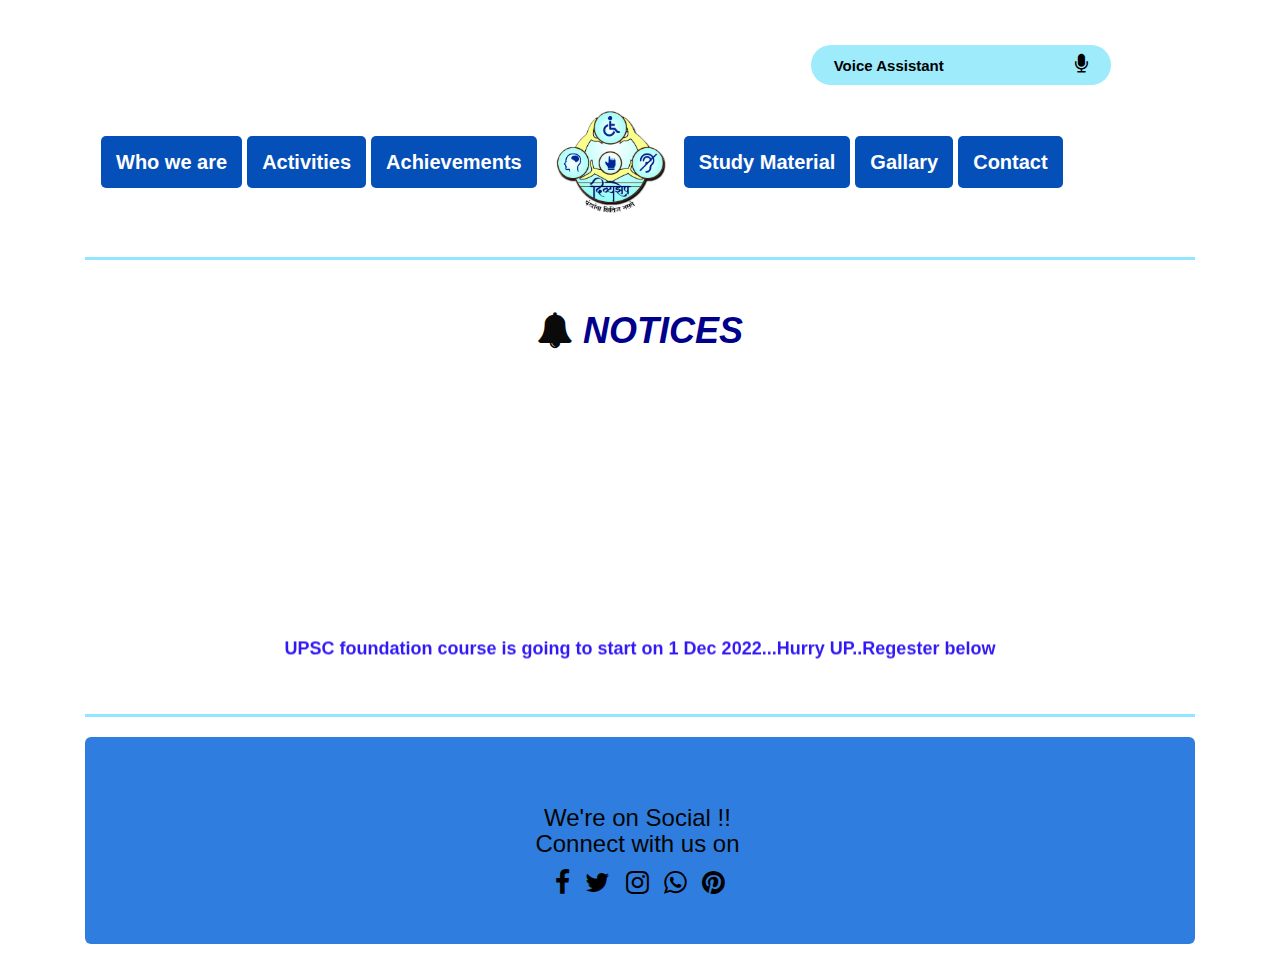
<file: notices.html>
<!DOCTYPE html>
            <html lang="en">
                <head>
                    <meta charset="UTF-8" />
                    <meta http-equiv="X-UA-Compatible" content="IE=edge" />
                    <link rel="stylesheet" href="https://cdn.jsdelivr.net/npm/bootstrap@4.0.0/dist/css/bootstrap.min.css" integrity="sha384-Gn5384xqQ1aoWXA+058RXPxPg6fy4IWvTNh0E263XmFcJlSAwiGgFAW/dAiS6JXm" crossorigin="anonymous">
                    <meta name="viewport" content="width=device-width, initial-scale=1.0" />
                    <link rel="stylesheet" href="https://cdnjs.cloudflare.com/ajax/libs/font-awesome/6.2.1/css/all.min.css" integrity="sha512-MV7K8+y+gLIBoVD59lQIYicR65iaqukzvf/nwasF0nqhPay5w/9lJmVM2hMDcnK1OnMGCdVK+iQrJ7lzPJQd1w==" crossorigin="anonymous" referrerpolicy="no-referrer" />
                    <link rel="stylesheet" href="https://maxcdn.bootstrapcdn.com/bootstrap/3.4.1/css/bootstrap.min.css">
                    <link rel="stylesheet" href="style.css" />
                    <link rel="stylesheet" href="https://cdnjs.cloudflare.com/ajax/libs/font-awesome/5.15.2/css/all.min.css" />
                    <link rel="stylesheet" href="https://cdnjs.cloudflare.com/ajax/libs/font-awesome/4.7.0/css/font-awesome.min.css">
                    <script src="https://cdn.jsdelivr.net/npm/jquery@3.6.1/dist/jquery.slim.min.js"></script>
                    <script src="https://cdn.jsdelivr.net/npm/popper.js@1.16.1/dist/umd/popper.min.js"></script>
                    <script src="https://cdn.jsdelivr.net/npm/bootstrap@4.6.2/dist/js/bootstrap.bundle.min.js"></script>
                    <title>Notices</title>
                </head>
                <body>
                    <div class="container">
                        <div class="row">
                            <div class="action_btn">
                                <a href="#">Voice Assistant</a>
                                <i class="fa fa-microphone" style="font-size:inherit;color: #000000;margin-left: 45%;"></i>
                            </div>
                        </div>

                        <div class="row">
                        <header>
                            <div class="navbar">
                                <ul class="links">
                                    <li><a href="whoweare.html">Who we are</a></li>
                                    <li><a href="#Activities">Activities</a></li>
                                    <li><a href="#Achievements">Achievements</a></li>
                                </ul>
                                
                                <div class="logo"><a href="index.html"><img src="images/DivyazepLogo.jpeg" height="140px" width="auto" style="border-radius:25px;"/></a></div>
                                <ul class="links">
                                    <li><a href="#Study">Study Material</a></li>
                                    <li><a href="gallary.html">Gallary</a></li>
                                    <li><a href="contact.html">Contact</a></li>
                                </ul>
                                </ul>
                                
                                <div class="toggle_btn">
                                    <i class="fa-solid fa-bars"></i>
                                </div>
                            </div>
                            
                            <div class="dropdown_menu">
                                <li><a href="#Home">Who we are</a></li>
                                    <li><a href="#Activities">Activities</a></li>
                                    <li><a href="#Achievements">Achievements</a></li>
                                    <li><a href="#Study">Study Material</a></li>
                                    <li><a href="#Gallary">Gallary</a></li>
                                    <li><a href="#Contact">Contact</a></li>
                                    <li><a href="#" class="action_btn">Voice</a>
                                </li>
                            </div> 
                        </header> 
                    </div>
                    <hr>
                    <div class="row text-center">
                    <main><br>
                          <div class="row">  
                        <div class="col-lg-12 text-center" >
                            <p style="font-size:36px;color:darkblue;font-style:italic;font-weight: bold;"><i class="fa fa-bell" style="color:rgb(10, 10, 10);"></i>&nbsp;NOTICES</p>
                            <a href="notices.html"><marquee direction="up" style="height:320px;text-align: center;">
                                <ul style="font-weight:bold;font-size:18px;color: rgb(49, 24, 244);align-items: center;justify-content: center;">
                                    <li>UPSC foundation course is going to start on 1 Dec 2022...Hurry UP..Regester below</li><br><br>
                                    <li>Upsc Mains Result Will Annouce soon..to check visit our website</li><br><br>
                                    <li>Divyazep coaching Classes going to start New batch for MATHEMATICS Optional...soon</li>
                                </ul>
                            </marquee></a>
                    </div>
                </div>

                    </main>
                    </div>
                    <script>
                        const toggleBtn = document.querySelector('.toggle_btn')
                        const toggleBtnIcon = document.querySelector('.toggle_btn i')
                        const dropDownMenu = document.querySelector('.dropdown_menu')

                        toggleBtn.onclick = function (){
                            dropDownMenu.classList.toggle('open')
                            const isOpen = dropDownMenu.classList.contains('open')

                            toggleBtnIcon.classList = isOpen
                            ? 'fa-solid fa-xmark'
                            : 'fa-solid fa-bars'
                        }
                    </script>
                    <hr>
                    
            <div class=" jumbotron text-center " style="background-color:#2f7edf;color:rgb(5, 5, 5)"> 
                <div class="social-header  pr-2">
                    <h3>We're on Social !!<br> Connect with us on</h3> 
                </div> 
                <div > 
                    <a href="#" style="color:rgb(1, 1, 1);padding:5px;font-size:20px;"><i class="fa fa-facebook fa-lg" aria-hidden="true"></i></a> 
                    <a href="#" style="color:rgb(0, 0, 0);padding:5px;font-size:20px;"><i class="fa fa-twitter fa-lg" aria-hidden="true"></i></a> 
                    <a href="#"style="color:rgb(1, 1, 1);padding:5px;font-size:20px;"><i class="fa fa-instagram fa-lg"aria-hidden="true"></i></a> 
                    <a href="#"style="color:rgb(1, 1, 1);padding:5px;font-size:20px;"><i class="fa fa-whatsapp fa-lg "aria-hidden="true"></i></a>
                    <a href="#"style="color:rgb(1, 1, 1);padding:5px;font-size:20px;"><i class="fa fa-pinterest fa-lg"aria-hidden="true"></i></a>
                </div> 
            </div>


                    
                    </div>
                </body>
            </html>
</file>
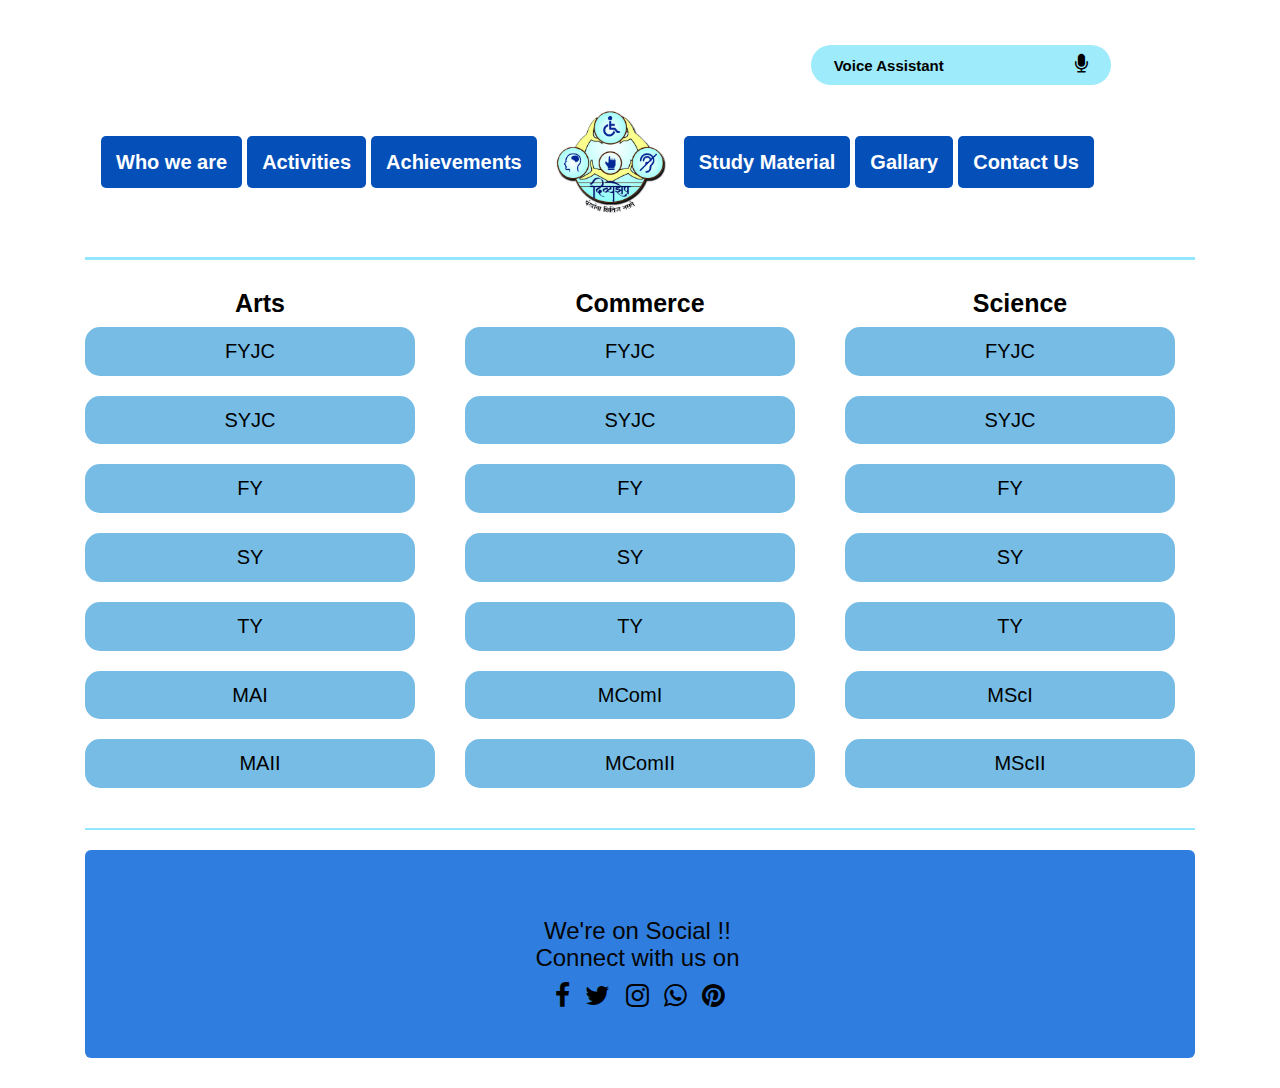
<file: study.html>
<!DOCTYPE html>
<html lang="en">
    <head>
        <meta charset="UTF-8" />
        <meta http-equiv="X-UA-Compatible" content="IE=edge" />
        <link rel="stylesheet" href="https://cdn.jsdelivr.net/npm/bootstrap@4.0.0/dist/css/bootstrap.min.css" integrity="sha384-Gn5384xqQ1aoWXA+058RXPxPg6fy4IWvTNh0E263XmFcJlSAwiGgFAW/dAiS6JXm" crossorigin="anonymous">
        <meta name="viewport" content="width=device-width, initial-scale=1.0" />
        <link rel="stylesheet" href="https://cdnjs.cloudflare.com/ajax/libs/font-awesome/6.2.1/css/all.min.css" integrity="sha512-MV7K8+y+gLIBoVD59lQIYicR65iaqukzvf/nwasF0nqhPay5w/9lJmVM2hMDcnK1OnMGCdVK+iQrJ7lzPJQd1w==" crossorigin="anonymous" referrerpolicy="no-referrer" />
        <link rel="stylesheet" href="https://maxcdn.bootstrapcdn.com/bootstrap/3.4.1/css/bootstrap.min.css">
        <link rel="stylesheet" href="style.css"/>
        <link rel="stylesheet" href="https://cdnjs.cloudflare.com/ajax/libs/font-awesome/5.15.2/css/all.min.css" />
        <link rel="stylesheet" href="https://cdnjs.cloudflare.com/ajax/libs/font-awesome/4.7.0/css/font-awesome.min.css">
        <script src="https://cdn.jsdelivr.net/npm/jquery@3.6.1/dist/jquery.slim.min.js"></script>
        <script src="https://cdn.jsdelivr.net/npm/popper.js@1.16.1/dist/umd/popper.min.js"></script>
        <script src="https://cdn.jsdelivr.net/npm/bootstrap@4.6.2/dist/js/bootstrap.bundle.min.js"></script>
        <title> HOME</title>
    </head>
    <body>
        <div class="container">
            <div class="row">
                <div class="action_btn">
                    <a href="#">Voice Assistant</a>
                    <i class="fa fa-microphone" style="font-size:inherit;color: #000000;margin-left: 45%;"></i>
                </div>
            </div>

            <div class="row">
            <header>
                <div class="navbar">
                    <ul class="links">
                        <li><a href="whoweare.html">Who we are</a></li>
                        <li><a href="activities.html">Activities</a></li>
                        <li><a href="achievements.html">Achievements</a></li>
                    </ul>
                    
                    <div class="logo"><a href="index.html"><img src="images/DivyazepLogo.jpeg" height="140px" width="auto" style="border-radius:25px;"/></a></div>
                    <ul class="links">
                        <li><a href="study.html">Study Material</a></li>
                        <li><a href="gallary.html">Gallary</a></li>
                        <li><a href="contact.html">Contact Us</a></li>
                    </ul>
                    </ul>
                    
                    <div class="toggle_btn">
                        <i class="fa-solid fa-bars"></i>
                    </div>
                </div>
                
                <div class="dropdown_menu">
                    <li><a href="#Home">Who we are</a></li>
                        <li><a href="#Activities">Activities</a></li>
                        <li><a href="#Achievements">Achievements</a></li>
                        <li><a href="#Study">Study Material</a></li>
                        <li><a href="#Gallary">Gallary</a></li>
                        <li><a href="#Contact">Contact Us</a></li>
                        <li><a href="#" class="action_btn">Voice</a>
                    </li>
                </div> 
            </header> 
        </div>
        <hr>
        <div class="row">
            <main>        
                    <div class="col-md-4">
                        <center><h4 style="font-size: 25px;font-weight: bold;">Arts</h4></center>
                        <ul class="cls">
                            <li><a href="Arts.html" id="artlist">FYJC</a></li>
                            <li><a href="#" id="artlist">SYJC</a></li>
                            <li><a href="#" id="artlist">FY</a></li>
                            <li><a href="#" id="artlist">SY</a></li>
                            <li><a href="#" id="artlist">TY</a></li>
                            <li><a href="#" id="artlist">MAI</a></li>
                            <li><a href="#" id="artlist">MAII</a></li>
                        </ul>
                    </div>
                    <div class="col-md-4">
                        <center><h4 style="font-size: 25px;font-weight: bold;">Commerce</h4></center>
                        <ul class="cls">
                            <li><a href="#" id="artlist">FYJC</a></li>
                            <li><a href="#" id="artlist">SYJC</a></li>
                            <li><a href="#" id="artlist">FY</a></li>
                            <li><a href="#" id="artlist">SY</a></li>
                            <li><a href="#" id="artlist">TY</a></li>
                            <li><a href="#" id="artlist">MComI</a></li>
                            <li><a href="#" id="artlist">MComII</a></li>
                        </ul>
                    </div>
                    <div class="col-md-4">
                        <center><h4 style="font-size: 25px;font-weight: bold;">Science</h4></center>
                        <ul class="cls">
                            <li><a href="#" id="artlist">FYJC</a></li>
                            <li><a href="#" id="artlist">SYJC</a></li>
                            <li><a href="#" id="artlist">FY</a></li>
                            <li><a href="#" id="artlist">SY</a></li>
                            <li><a href="#" id="artlist">TY</a></li>
                            <li><a href="#" id="artlist">MScI</a></li>
                            <li><a href="#" id="artlist">MScII</a></li>
                        </ul>
                    </div>
            </main>
        </div>
        <script>
            const toggleBtn = document.querySelector('.toggle_btn')
            const toggleBtnIcon = document.querySelector('.toggle_btn i')
            const dropDownMenu = document.querySelector('.dropdown_menu')

            toggleBtn.onclick = function (){
                dropDownMenu.classList.toggle('open')
                const isOpen = dropDownMenu.classList.contains('open')

                toggleBtnIcon.classList = isOpen
                ? 'fa-solid fa-xmark'
                : 'fa-solid fa-bars'
            }
        </script>
        <hr>
        
<div class=" jumbotron text-center " style="background-color:#2f7edf;color:rgb(5, 5, 5)"> 
    <div class="social-header  pr-2">
        <h3>We're on Social !!<br> Connect with us on</h3> 
    </div> 
    <div > 
        <a href="#" style="color:rgb(1, 1, 1);padding:5px;font-size:20px;"><i class="fa fa-facebook fa-lg" aria-hidden="true"></i></a> 
        <a href="#" style="color:rgb(0, 0, 0);padding:5px;font-size:20px;"><i class="fa fa-twitter fa-lg" aria-hidden="true"></i></a> 
        <a href="#"style="color:rgb(1, 1, 1);padding:5px;font-size:20px;"><i class="fa fa-instagram fa-lg"aria-hidden="true"></i></a> 
        <a href="#"style="color:rgb(1, 1, 1);padding:5px;font-size:20px;"><i class="fa fa-whatsapp fa-lg "aria-hidden="true"></i></a>
        <a href="#"style="color:rgb(1, 1, 1);padding:5px;font-size:20px;"><i class="fa fa-pinterest fa-lg"aria-hidden="true"></i></a>
    </div> 
</div>


        
        </div>
    </body>
</html>
</file>
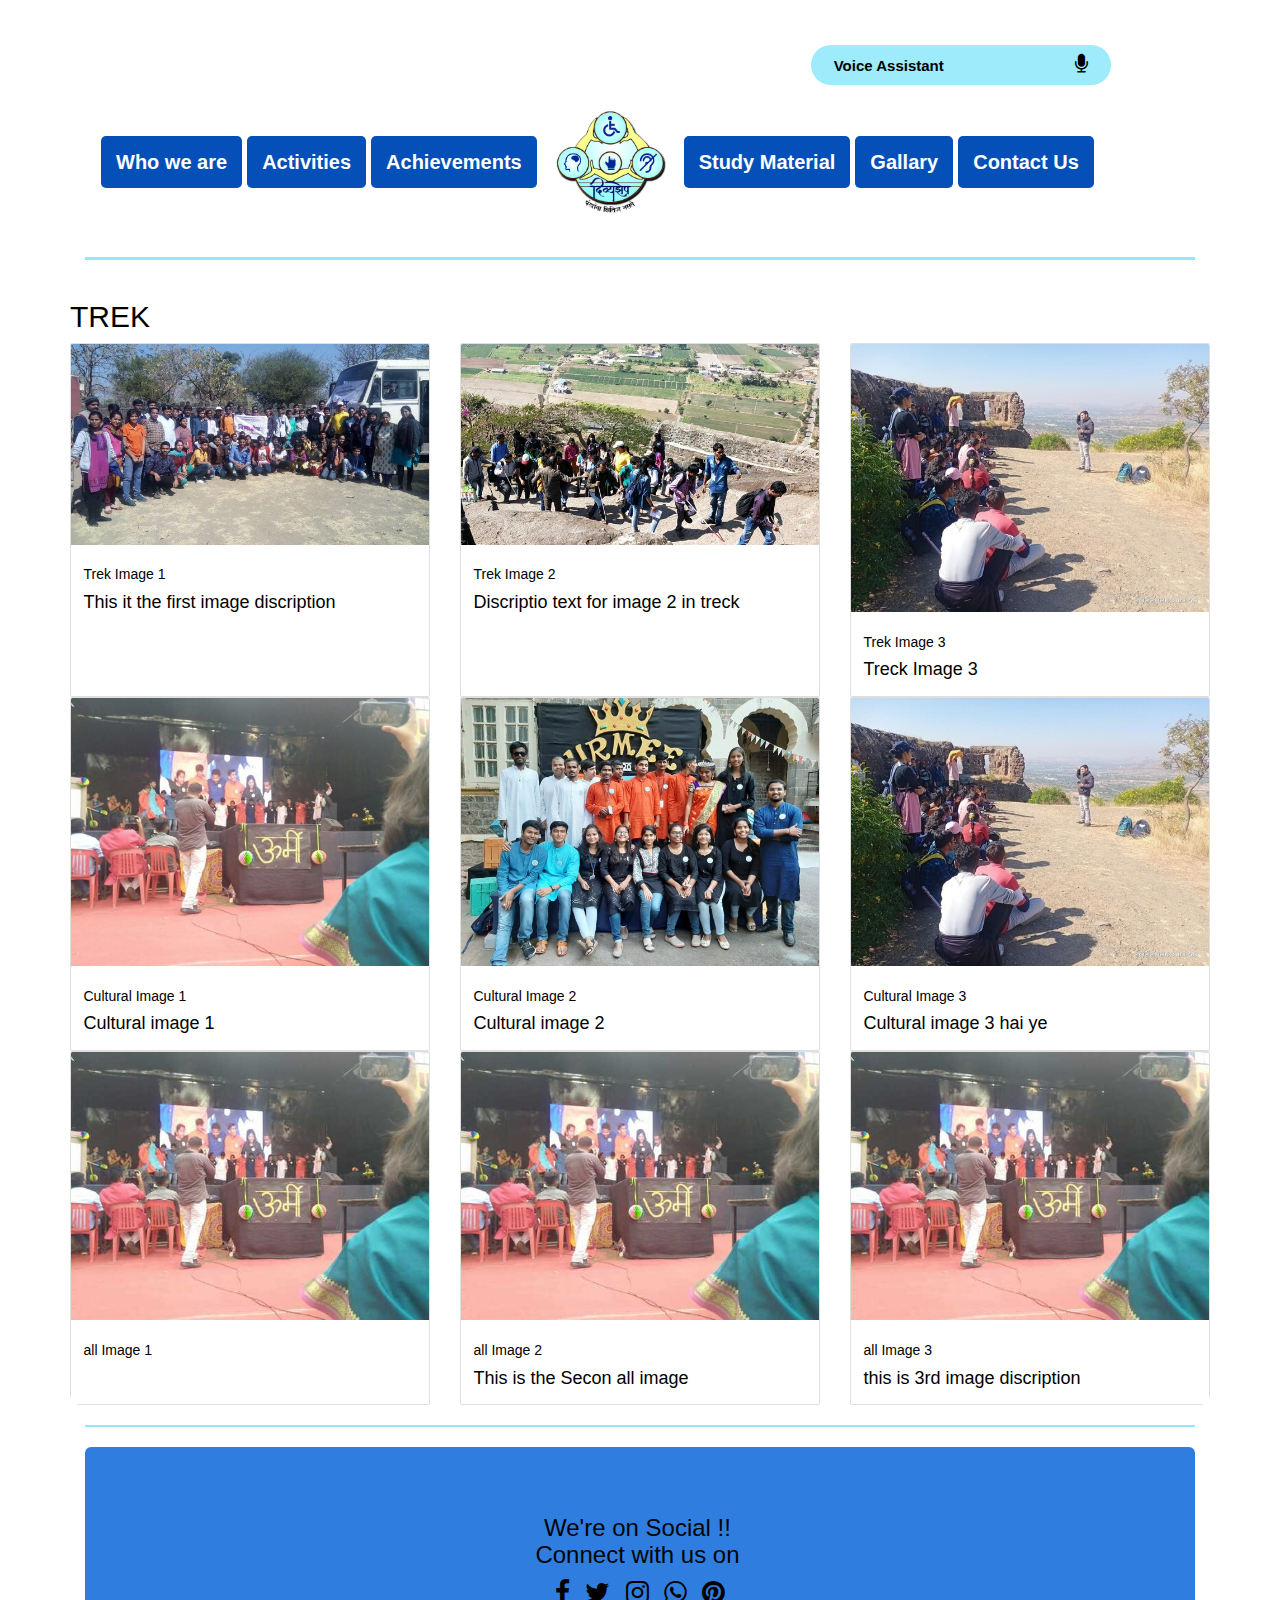
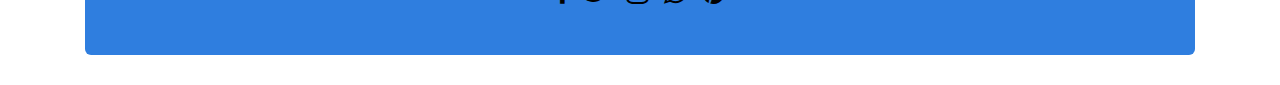
<file: trek.html>
<!DOCTYPE html>
<html lang="en">
    <head>
        <meta charset="UTF-8" />
        <meta http-equiv="X-UA-Compatible" content="IE=edge" />
        <link rel="stylesheet" href="https://cdn.jsdelivr.net/npm/bootstrap@4.0.0/dist/css/bootstrap.min.css" integrity="sha384-Gn5384xqQ1aoWXA+058RXPxPg6fy4IWvTNh0E263XmFcJlSAwiGgFAW/dAiS6JXm" crossorigin="anonymous">
        <meta name="viewport" content="width=device-width, initial-scale=1.0" />
        <link rel="stylesheet" href="https://cdnjs.cloudflare.com/ajax/libs/font-awesome/6.2.1/css/all.min.css" integrity="sha512-MV7K8+y+gLIBoVD59lQIYicR65iaqukzvf/nwasF0nqhPay5w/9lJmVM2hMDcnK1OnMGCdVK+iQrJ7lzPJQd1w==" crossorigin="anonymous" referrerpolicy="no-referrer" />
        <link rel="stylesheet" href="https://maxcdn.bootstrapcdn.com/bootstrap/3.4.1/css/bootstrap.min.css">
        <link rel="stylesheet" href="style.css" />
        <link rel="stylesheet" href="https://cdnjs.cloudflare.com/ajax/libs/font-awesome/5.15.2/css/all.min.css" />
        <link rel="stylesheet" href="https://cdnjs.cloudflare.com/ajax/libs/font-awesome/4.7.0/css/font-awesome.min.css">
        <script src="https://cdn.jsdelivr.net/npm/jquery@3.6.1/dist/jquery.slim.min.js"></script>
        <script src="https://cdn.jsdelivr.net/npm/popper.js@1.16.1/dist/umd/popper.min.js"></script>
        <script src="https://cdn.jsdelivr.net/npm/bootstrap@4.6.2/dist/js/bootstrap.bundle.min.js"></script>
        <!-- <title> Page 3</title> -->
        <title>Who we are</title>
    </head>
    <body>
        <div class="container">
            <div class="row">
                <div class="action_btn">
                    <a href="#">Voice Assistant</a>
                    <i class="fa fa-microphone" style="font-size:inherit;color: #000000;margin-left: 45%;"></i>
                </div>
            </div>

            <div class="row">
            <header>
                <div class="navbar">
                    <ul class="links">
                        <li><a href="whoweare.html">Who we are</a></li>
                        <li><a href="#Activities">Activities</a></li>
                        <li><a href="#Achievements">Achievements</a></li>
                    </ul>
                    
                    <div class="logo"><a href="index.html"><img src="images/DivyazepLogo.jpeg" height="140px" width="auto" style="border-radius:25px;"/></a></div>
                    <ul class="links">
                        <li><a href="#Study">Study Material</a></li>
                        <li><a href="gallary.html">Gallary</a></li>
                        <li><a href="#Contact">Contact Us</a></li>
                    </ul>
                    </ul>
                    
                    <div class="toggle_btn">
                        <i class="fa-solid fa-bars"></i>
                    </div>
                </div>
                
                <div class="dropdown_menu">
                    <li><a href="#Home">Who we are</a></li>
                        <li><a href="#Activities">Activities</a></li>
                        <li><a href="#Achievements">Achievements</a></li>
                        <li><a href="#Study">Study Material</a></li>
                        <li><a href="#Gallary">Gallary</a></li>
                        <li><a href="#Contact">Contact Us</a></li>
                        <li><a href="#" class="action_btn">Voice</a>
                    </li>
                </div> 
            </header> 
        </div>
        <hr>
        <div class="row">
            <main>
                  <section>
                    <h2>TREK</h2>
                            <div class="card-deck">
                                <div class="card">
                                    <a href="#">
                                        <img src="images/t1.jpg" class="card-img-top" alt="Trek image 1"
                                        />
                                    </a>
                                    <div class="card-body">
                                        <h5 class="card-title">Trek Image 1</h5>
                                        <p class="card-text">
                                            This it the first image discription
                                        </p>
                                    </div>
                                </div>
                                <div class="card">
                                    <a href="#">
                                        <img src="images/t2.jpg" class="card-img-top" alt="Trek image 2"
                                        />
                                    </a>
                                    <div class="card-body">
                                        <h5 class="card-title">Trek Image 2</h5>
                                        <p class="card-text">
                                            Discriptio text for image 2 in treck
                                        </p>
                                    </div>
                                </div>
                                <div class="card">
                                    <a href="#">
                                        <img src="images/t3.jpg" class="card-img-top" alt="Trek image 3"/>
                                    </a>
                                    <div class="card-body">
                                        <h5 class="card-title">Trek Image 3</h5>
                                        <p class="card-text">
                                            Treck Image 3
                                        </p>
                                    </div>
                                </div>
                            </div>
                            <div class="card-deck">
                                <div class="card">
                                <a href="#">
                                    <img src="images/c1.jpg" class="card-img-top" alt="Trek image 1"/>
                                </a>
                                <div class="card-body">
                                    <h5 class="card-title">Cultural Image 1</h5>
                                    <p class="card-text">Cultural image 1 </p>
                                </div>
                            </div>
                                <div class="card">
                                <a href="#">
                                    <img src="images/c3.jpg" class="card-img-top" alt="Trek image 2"/>
                                </a>
                                <div class="card-body">
                                    <h5 class="card-title">Cultural Image 2</h5>
                                    <p class="card-text">
                                        Cultural image 2
                                    </p>
                                </div>
                                </div>
                                <div class="card">
                                <a href="#">
                                    <img src="images/c7.jpg" class="card-img-top" alt="Trek image 3"
                                    />
                                </a>
                                <div class="card-body">
                                    <h5 class="card-title">Cultural Image 3</h5>
                                    <p class="card-text">
                                        Cultural image 3 hai ye
                                    </p>
                                </div>
                                </div>
                            </div>
                  <div class="card-deck">
                        <div class="card">
                        <a href="#">
                            <img src="/images/a6.jpeg" class="card-img-top" alt="Trek image 1"
                            />
                        </a>
                        <div class="card-body">
                            <h5 class="card-title">all Image 1</h5>
                            <p class="card-text">
                            </p>
                        </div>
                        </div>
                        <div class="card">
                        <a href="#">
                            <img src="/images/a6.jpeg" class="card-img-top" alt="Trek image 2"
                            />
                        </a>
                        <div class="card-body">
                            <h5 class="card-title">all Image 2</h5>
                            <p class="card-text">
                                This is the Secon all image
                            </p>
                        </div>
                        </div>
                        <div class="card">
                        <a href="#">
                            <img src="/images/a6.jpeg" class="card-img-top" alt="Trek image 3"
                            />
                        </a>
                        <div class="card-body">
                            <h5 class="card-title">all Image 3</h5>
                            <p class="card-text">
                                this is 3rd image discription
                            </p>
                        </div>
                        </div>
                    </div>
                  </section> 
                   
                    
            </main>
        </div>
        <script>
            const toggleBtn = document.querySelector('.toggle_btn')
            const toggleBtnIcon = document.querySelector('.toggle_btn i')
            const dropDownMenu = document.querySelector('.dropdown_menu')

            toggleBtn.onclick = function (){
                dropDownMenu.classList.toggle('open')
                const isOpen = dropDownMenu.classList.contains('open')

                toggleBtnIcon.classList = isOpen
                ? 'fa-solid fa-xmark'
                : 'fa-solid fa-bars'
            }
        </script>
        <hr>
        <div class=" jumbotron text-center " style="background-color:#2f7edf;color:rgb(5, 5, 5)"> 
    <div class="social-header  pr-2">
        <h3>We're on Social !!<br> Connect with us on</h3> 
    </div> 
    <div > 
        <a href="#" style="color:rgb(1, 1, 1);padding:5px;font-size:20px;"><i class="fa fa-facebook fa-lg" aria-hidden="true"></i></a> 
        <a href="#" style="color:rgb(0, 0, 0);padding:5px;font-size:20px;"><i class="fa fa-twitter fa-lg" aria-hidden="true"></i></a> 
        <a href="#"style="color:rgb(1, 1, 1);padding:5px;font-size:20px;"><i class="fa fa-instagram fa-lg"aria-hidden="true"></i></a> 
        <a href="#"style="color:rgb(1, 1, 1);padding:5px;font-size:20px;"><i class="fa fa-whatsapp fa-lg "aria-hidden="true"></i></a>
        <a href="#"style="color:rgb(1, 1, 1);padding:5px;font-size:20px;"><i class="fa fa-pinterest fa-lg"aria-hidden="true"></i></a>
    </div> 
</div>
        </div>
    </body>
</html>
</file>
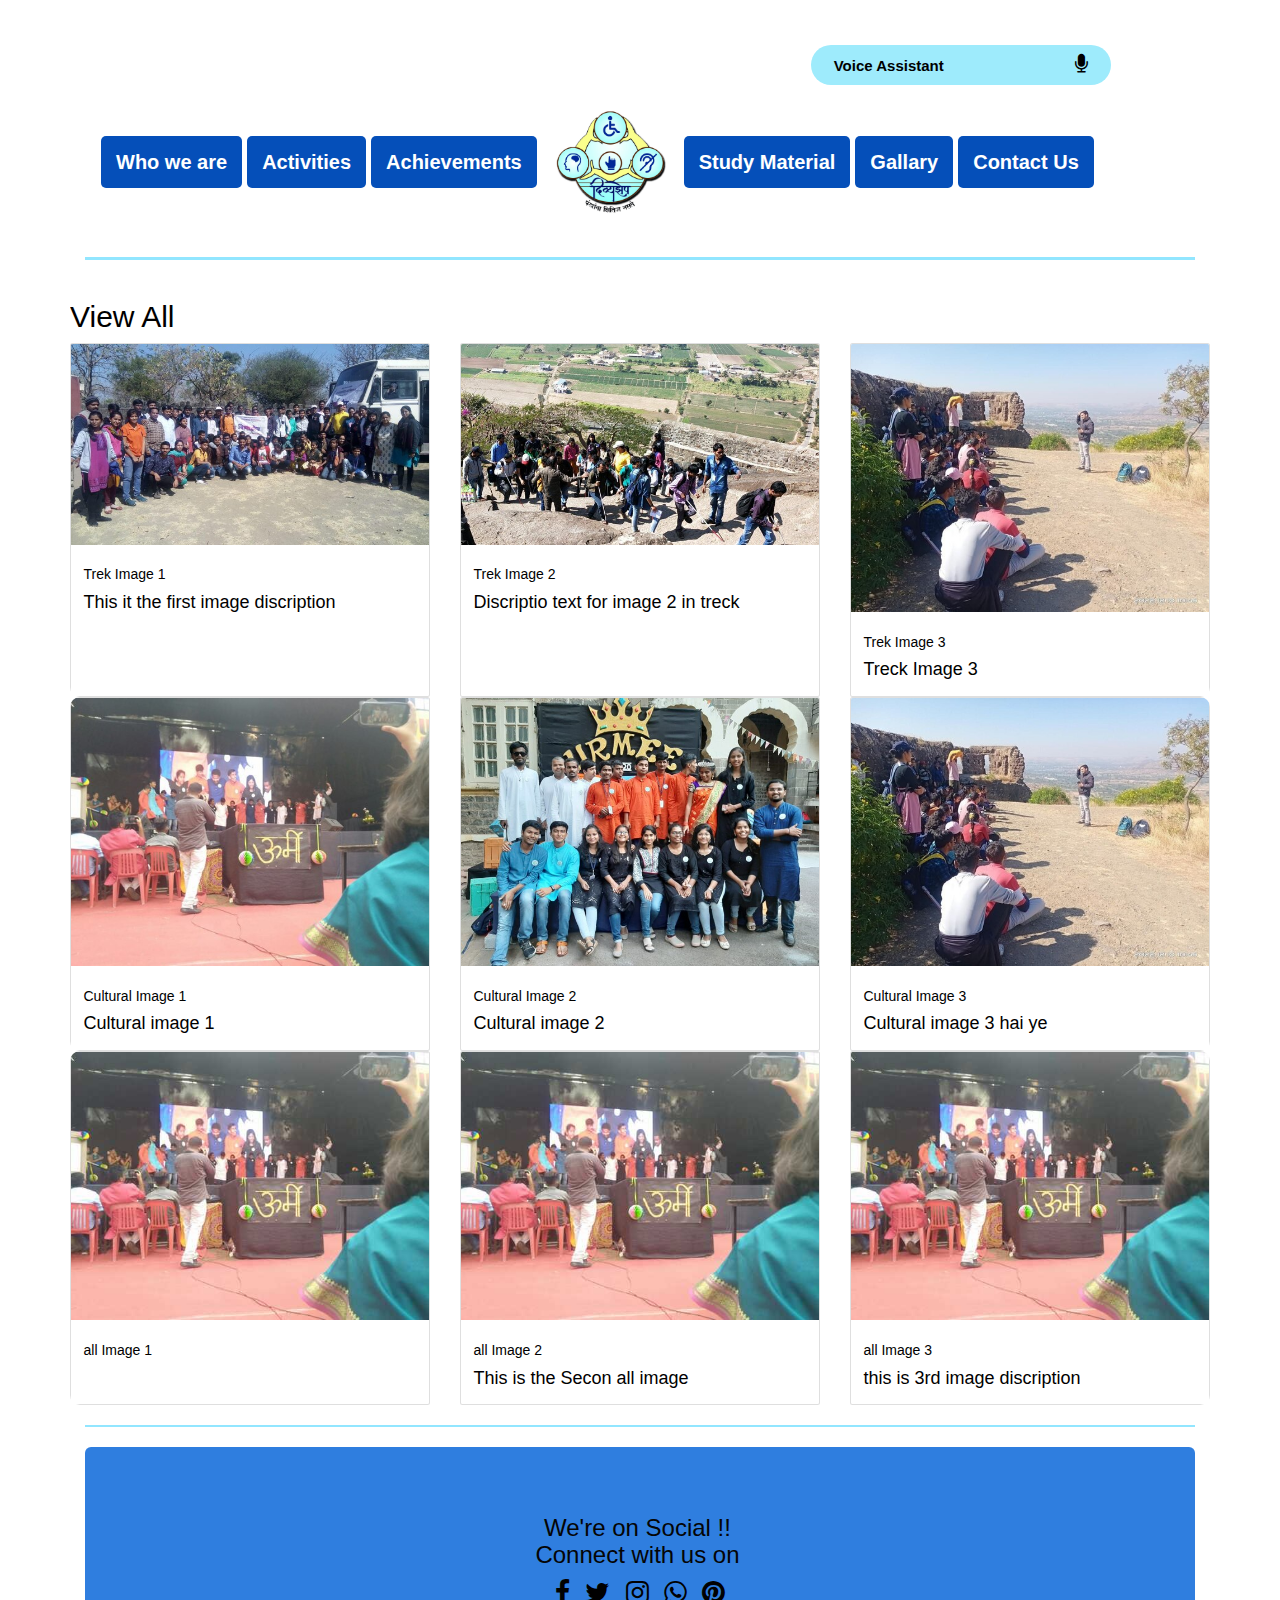
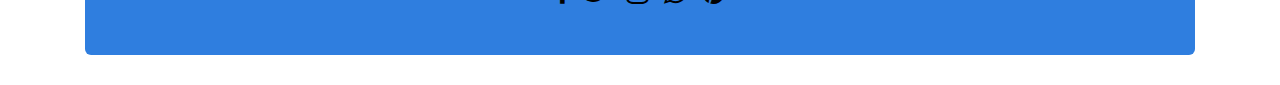
<file: viewall.html>
<!DOCTYPE html>
<html lang="en">
    <head>
        <meta charset="UTF-8" />
        <meta http-equiv="X-UA-Compatible" content="IE=edge" />
        <link rel="stylesheet" href="https://cdn.jsdelivr.net/npm/bootstrap@4.0.0/dist/css/bootstrap.min.css" integrity="sha384-Gn5384xqQ1aoWXA+058RXPxPg6fy4IWvTNh0E263XmFcJlSAwiGgFAW/dAiS6JXm" crossorigin="anonymous">
        <meta name="viewport" content="width=device-width, initial-scale=1.0" />
        <link rel="stylesheet" href="https://cdnjs.cloudflare.com/ajax/libs/font-awesome/6.2.1/css/all.min.css" integrity="sha512-MV7K8+y+gLIBoVD59lQIYicR65iaqukzvf/nwasF0nqhPay5w/9lJmVM2hMDcnK1OnMGCdVK+iQrJ7lzPJQd1w==" crossorigin="anonymous" referrerpolicy="no-referrer" />
        <link rel="stylesheet" href="https://maxcdn.bootstrapcdn.com/bootstrap/3.4.1/css/bootstrap.min.css">
        <link rel="stylesheet" href="style.css" />
        <link rel="stylesheet" href="https://cdnjs.cloudflare.com/ajax/libs/font-awesome/5.15.2/css/all.min.css" />
        <link rel="stylesheet" href="https://cdnjs.cloudflare.com/ajax/libs/font-awesome/4.7.0/css/font-awesome.min.css">
        <script src="https://cdn.jsdelivr.net/npm/jquery@3.6.1/dist/jquery.slim.min.js"></script>
        <script src="https://cdn.jsdelivr.net/npm/popper.js@1.16.1/dist/umd/popper.min.js"></script>
        <script src="https://cdn.jsdelivr.net/npm/bootstrap@4.6.2/dist/js/bootstrap.bundle.min.js"></script>
        <!-- <title> Page 3</title> -->
        <title>Who we are</title>
    </head>
    <body>
        <div class="container">
            <div class="row">
                <div class="action_btn">
                    <a href="#">Voice Assistant</a>
                    <i class="fa fa-microphone" style="font-size:inherit;color: #000000;margin-left: 45%;"></i>
                </div>
            </div>

            <div class="row">
            <header>
                <div class="navbar">
                    <ul class="links">
                        <li><a href="whoweare.html">Who we are</a></li>
                        <li><a href="#Activities">Activities</a></li>
                        <li><a href="#Achievements">Achievements</a></li>
                    </ul>
                    
                    <div class="logo"><a href="index.html"><img src="images/DivyazepLogo.jpeg" height="140px" width="auto" style="border-radius:25px;"/></a></div>
                    <ul class="links">
                        <li><a href="#Study">Study Material</a></li>
                        <li><a href="#Gallary">Gallary</a></li>
                        <li><a href="#Contact">Contact Us</a></li>
                    </ul>
                    </ul>
                    
                    <div class="toggle_btn">
                        <i class="fa-solid fa-bars"></i>
                    </div>
                </div>
                
                <div class="dropdown_menu">
                    <li><a href="#Home">Who we are</a></li>
                        <li><a href="#Activities">Activities</a></li>
                        <li><a href="#Achievements">Achievements</a></li>
                        <li><a href="#Study">Study Material</a></li>
                        <li><a href="#Gallary">Gallary</a></li>
                        <li><a href="#Contact">Contact Us</a></li>
                        <li><a href="#" class="action_btn">Voice</a>
                    </li>
                </div> 
            </header> 
        </div>
        <hr>
        <div class="row">
            <main>
                  <section>
                    <h2>View All</h2>
                            <div class="card-deck">
                                <div class="card">
                                <a href="#">
                                    <img
                                    src="images/t1.jpg"
                                    class="card-img-top"
                                    alt="Trek image 1"
                                    />
                                </a>
                                <div class="card-body">
                                    <h5 class="card-title">Trek Image 1</h5>
                                    <p class="card-text">
                                        This it the first image discription
                                    </p>
                                </div>
                                </div>
                                <div class="card">
                                <a href="#">
                                    <img
                                    src="images/t2.jpg"
                                    class="card-img-top"
                                    alt="Trek image 2"
                                    />
                                </a>
                                <div class="card-body">
                                    <h5 class="card-title">Trek Image 2</h5>
                                    <p class="card-text">
                                        Discriptio text for image 2 in treck
                                    </p>
                                </div>
                                </div>
                                <div class="card">
                                <a href="#">
                                    <img
                                    src="images/t3.jpg"
                                    class="card-img-top"
                                    alt="Trek image 3"
                                    />
                                </a>
                                <div class="card-body">
                                    <h5 class="card-title">Trek Image 3</h5>
                                    <p class="card-text">
                                        Treck Image 3
                                    </p>
                                </div>
                                </div>
                            </div>
                  </section>
                  <section>
                    
                            <div class="card-deck">
                                <div class="card">
                                <a href="#">
                                    <img
                                    src="images/c1.jpg"
                                    class="card-img-top"
                                    alt="Trek image 1"
                                    />
                                </a>
                                <div class="card-body">
                                    <h5 class="card-title">Cultural Image 1</h5>
                                    <p class="card-text">
                                        Cultural image 1  
                                    </p>
                                </div>
                                </div>
                                <div class="card">
                                <a href="#">
                                    <img
                                    src="images/c3.jpg"
                                    class="card-img-top"
                                    alt="Trek image 2"
                                    />
                                </a>
                                <div class="card-body">
                                    <h5 class="card-title">Cultural Image 2</h5>
                                    <p class="card-text">
                                        Cultural image 2
                                    </p>
                                </div>
                                </div>
                                <div class="card">
                                <a href="#">
                                    <img
                                    src="images/c7.jpg"
                                    class="card-img-top"
                                    alt="Trek image 3"
                                    />
                                </a>
                                <div class="card-body">
                                    <h5 class="card-title">Cultural Image 3</h5>
                                    <p class="card-text">
                                        Cultural image 3 hai ye
                                    </p>
                                </div>
                                </div>
                            </div>
                  </section>
                  <section>
                    
                    <div class="card-deck">
                        <div class="card">
                        <a href="#">
                            <img
                            src="/images/a6.jpeg"
                            class="card-img-top"
                            alt="Trek image 1"
                            />
                        </a>
                        <div class="card-body">
                            <h5 class="card-title">all Image 1</h5>
                            <p class="card-text">
                            </p>
                        </div>
                        </div>
                        <div class="card">
                        <a href="#">
                            <img
                            src="/images/a6.jpeg"
                            class="card-img-top"
                            alt="Trek image 2"
                            />
                        </a>
                        <div class="card-body">
                            <h5 class="card-title">all Image 2</h5>
                            <p class="card-text">
                                This is the Secon all image
                            </p>
                        </div>
                        </div>
                        <div class="card">
                        <a href="#">
                            <img
                            src="/images/a6.jpeg"
                            class="card-img-top"
                            alt="Trek image 3"
                            />
                        </a>
                        <div class="card-body">
                            <h5 class="card-title">all Image 3</h5>
                            <p class="card-text">
                                this is 3rd image discription
                            </p>
                        </div>
                        </div>
                    </div>
                  </section> 
                   
                    
            </main>
        </div>
        <script>
            const toggleBtn = document.querySelector('.toggle_btn')
            const toggleBtnIcon = document.querySelector('.toggle_btn i')
            const dropDownMenu = document.querySelector('.dropdown_menu')

            toggleBtn.onclick = function (){
                dropDownMenu.classList.toggle('open')
                const isOpen = dropDownMenu.classList.contains('open')

                toggleBtnIcon.classList = isOpen
                ? 'fa-solid fa-xmark'
                : 'fa-solid fa-bars'
            }
        </script>
        <hr>
        <div class=" jumbotron text-center " style="background-color:#2f7edf;color:rgb(5, 5, 5)"> 
    <div class="social-header  pr-2">
        <h3>We're on Social !!<br> Connect with us on</h3> 
    </div> 
    <div > 
        <a href="#" style="color:rgb(1, 1, 1);padding:5px;font-size:20px;"><i class="fa fa-facebook fa-lg" aria-hidden="true"></i></a> 
        <a href="#" style="color:rgb(0, 0, 0);padding:5px;font-size:20px;"><i class="fa fa-twitter fa-lg" aria-hidden="true"></i></a> 
        <a href="#"style="color:rgb(1, 1, 1);padding:5px;font-size:20px;"><i class="fa fa-instagram fa-lg"aria-hidden="true"></i></a> 
        <a href="#"style="color:rgb(1, 1, 1);padding:5px;font-size:20px;"><i class="fa fa-whatsapp fa-lg "aria-hidden="true"></i></a>
        <a href="#"style="color:rgb(1, 1, 1);padding:5px;font-size:20px;"><i class="fa fa-pinterest fa-lg"aria-hidden="true"></i></a>
    </div> 
</div>
        </div>
    </body>
</html>
</file>
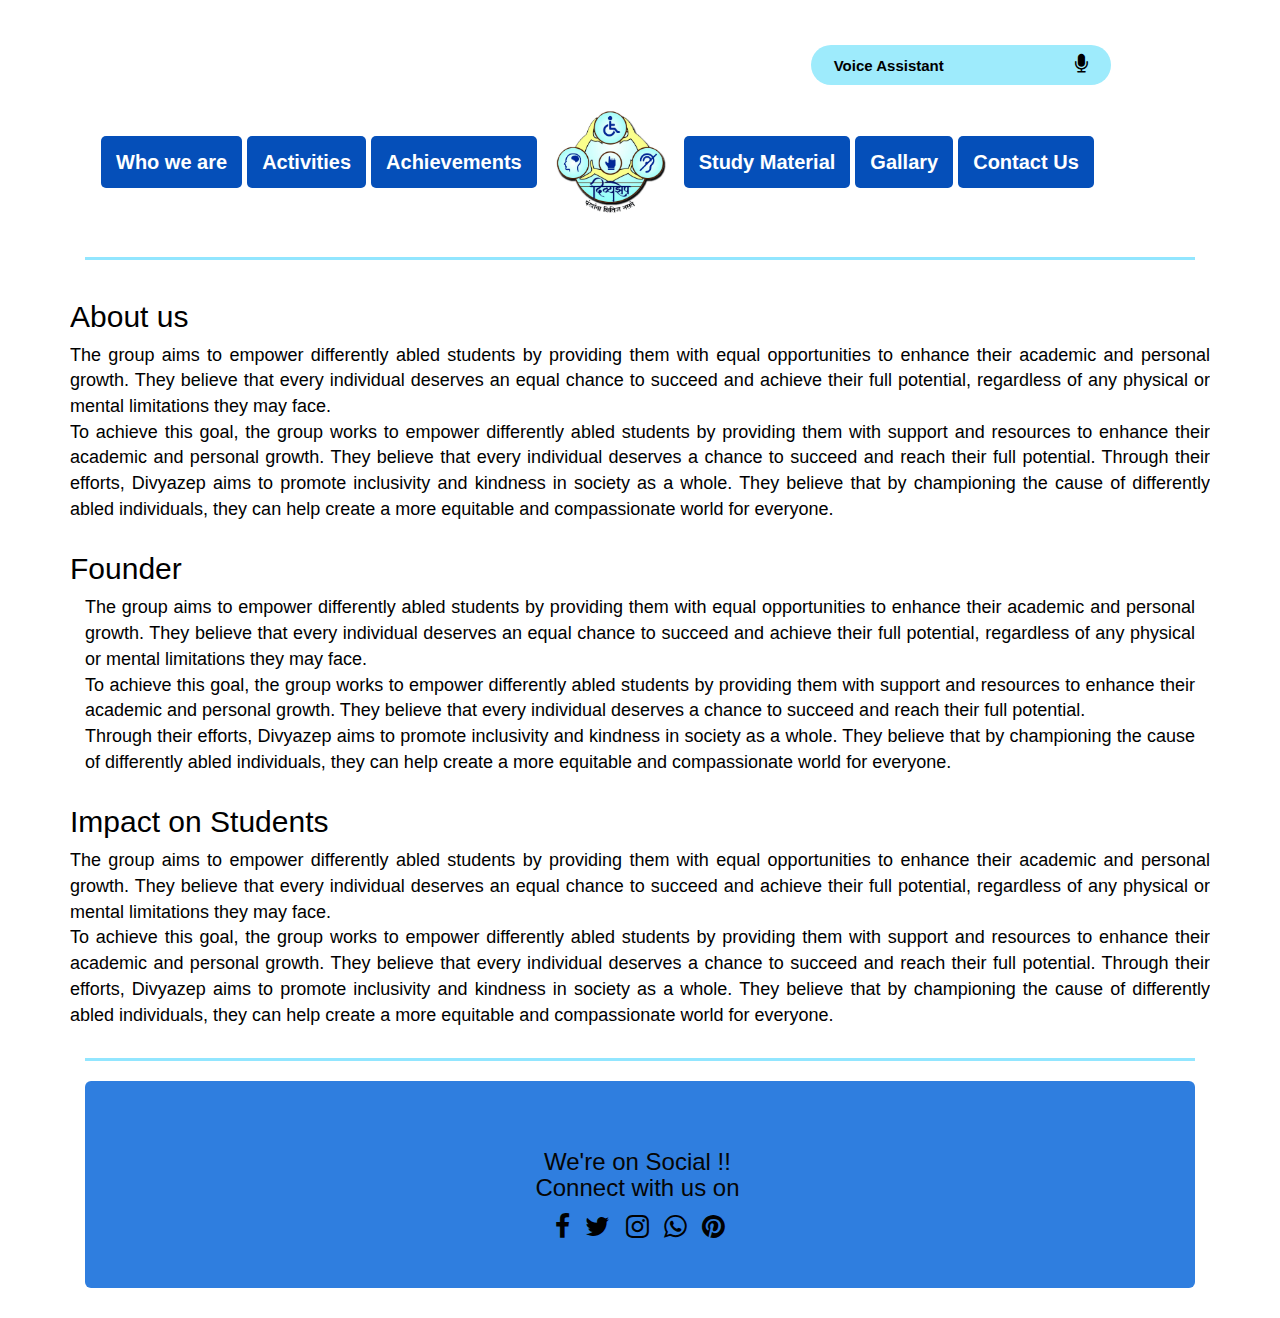
<file: whoweare.html>
<!DOCTYPE html>
<html lang="en">
    <head>
        <meta charset="UTF-8" />
        <meta http-equiv="X-UA-Compatible" content="IE=edge" />
        <link rel="stylesheet" href="https://cdn.jsdelivr.net/npm/bootstrap@4.0.0/dist/css/bootstrap.min.css" integrity="sha384-Gn5384xqQ1aoWXA+058RXPxPg6fy4IWvTNh0E263XmFcJlSAwiGgFAW/dAiS6JXm" crossorigin="anonymous">
        <meta name="viewport" content="width=device-width, initial-scale=1.0" />
        <link rel="stylesheet" href="https://cdnjs.cloudflare.com/ajax/libs/font-awesome/6.2.1/css/all.min.css" integrity="sha512-MV7K8+y+gLIBoVD59lQIYicR65iaqukzvf/nwasF0nqhPay5w/9lJmVM2hMDcnK1OnMGCdVK+iQrJ7lzPJQd1w==" crossorigin="anonymous" referrerpolicy="no-referrer" />
        <link rel="stylesheet" href="https://maxcdn.bootstrapcdn.com/bootstrap/3.4.1/css/bootstrap.min.css">
        <link rel="stylesheet" href="style.css" />
        <link rel="stylesheet" href="https://cdnjs.cloudflare.com/ajax/libs/font-awesome/5.15.2/css/all.min.css" />
        <link rel="stylesheet" href="https://cdnjs.cloudflare.com/ajax/libs/font-awesome/4.7.0/css/font-awesome.min.css">
        <script src="https://cdn.jsdelivr.net/npm/jquery@3.6.1/dist/jquery.slim.min.js"></script>
        <script src="https://cdn.jsdelivr.net/npm/popper.js@1.16.1/dist/umd/popper.min.js"></script>
        <script src="https://cdn.jsdelivr.net/npm/bootstrap@4.6.2/dist/js/bootstrap.bundle.min.js"></script>
        <!-- <title> Page 3</title> -->
        <title>Who we are</title>
    </head>
    <body>
        <div class="container">
            <div class="row">
                <div class="action_btn">
                    <a href="#">Voice Assistant</a>
                    <i class="fa fa-microphone" style="font-size:inherit;color: #000000;margin-left: 45%;"></i>
                </div>
            </div>

            <div class="row">
            <header>
                <div class="navbar">
                    <ul class="links">
                        <li><a href="whoweare.html">Who we are</a></li>
                        <li><a href="#Activities">Activities</a></li>
                        <li><a href="#Achievements">Achievements</a></li>
                    </ul>
                    
                    <div class="logo"><a href="index.html"><img src="images/DivyazepLogo.jpeg" height="140px" width="auto" style="border-radius:25px;"/></a></div>
                    <ul class="links">
                        <li><a href="#Study">Study Material</a></li>
                        <li><a href="#Gallary">Gallary</a></li>
                        <li><a href="#Contact">Contact Us</a></li>
                    </ul>
                    </ul>
                    
                    <div class="toggle_btn">
                        <i class="fa-solid fa-bars"></i>
                    </div>
                </div>
                
                <div class="dropdown_menu">
                    <li><a href="#Home">Who we are</a></li>
                        <li><a href="#Activities">Activities</a></li>
                        <li><a href="#Achievements">Achievements</a></li>
                        <li><a href="#Study">Study Material</a></li>
                        <li><a href="#Gallary">Gallary</a></li>
                        <li><a href="#Contact">Contact Us</a></li>
                        <li><a href="#" class="action_btn">Voice</a>
                    </li>
                </div> 
            </header> 
        </div>
        <hr>
        <div class="row">
            <main>
                    <section id="hero">
                        <h2>About us</h2>
                        <p>
                            The group aims to empower differently abled students by providing them with equal opportunities to enhance their academic and personal growth. They believe that every individual deserves an equal chance to succeed and achieve their full potential, regardless of any physical or mental limitations they may face. <br>
                            To achieve this goal, the group works to empower differently abled students by providing them with support and resources to enhance their academic and personal growth. They believe that every individual deserves a chance to succeed and reach their full potential.
                            Through their efforts, Divyazep aims to promote inclusivity and kindness in society as a whole. They believe that by championing the cause of differently abled individuals, they can help create a more equitable and compassionate world for everyone.
                        </p>   
                    </section>
                    <section id="hero">
                        <h2>
                            Founder
                        </h2>
                        <!-- <div class="col-12 text-center" >
                            <img src="DivyazepLogo.jpeg" alt="Founder name" style="border-radius: 50%;height:125px; align-items: center;">
                        </div> -->
                        <div class="col-12">
                            <p>
                                The group aims to empower differently abled students by providing them with equal opportunities to enhance their academic and personal growth. They believe that every individual deserves an equal chance to succeed and achieve their full potential, regardless of any physical or mental limitations they may face. <br>
                                To achieve this goal, the group works to empower differently abled students by providing them with support and resources to enhance their academic and personal growth. They believe that every individual deserves a chance to succeed and reach their full potential. <br>
                                Through their efforts, Divyazep aims to promote inclusivity and kindness in society as a whole. They believe that by championing the cause of differently abled individuals, they can help create a more equitable and compassionate world for everyone.
                            </p> 
                        </div>
                    </section>
                    <section id="hero">
                        <h2>Impact on Students</h2>
                        <p>
                            The group aims to empower differently abled students by providing them with equal opportunities to enhance their academic and personal growth. They believe that every individual deserves an equal chance to succeed and achieve their full potential, regardless of any physical or mental limitations they may face. <br>
                            To achieve this goal, the group works to empower differently abled students by providing them with support and resources to enhance their academic and personal growth. They believe that every individual deserves a chance to succeed and reach their full potential.
                            Through their efforts, Divyazep aims to promote inclusivity and kindness in society as a whole. They believe that by championing the cause of differently abled individuals, they can help create a more equitable and compassionate world for everyone. 
                        </p>   
                    </section>
                    
            </main>
        </div>
        <script>
            const toggleBtn = document.querySelector('.toggle_btn')
            const toggleBtnIcon = document.querySelector('.toggle_btn i')
            const dropDownMenu = document.querySelector('.dropdown_menu')

            toggleBtn.onclick = function (){
                dropDownMenu.classList.toggle('open')
                const isOpen = dropDownMenu.classList.contains('open')

                toggleBtnIcon.classList = isOpen
                ? 'fa-solid fa-xmark'
                : 'fa-solid fa-bars'
            }
        </script>
        <hr>
        <div class=" jumbotron text-center " style="background-color:#2f7edf;color:rgb(5, 5, 5)"> 
    <div class="social-header  pr-2">
        <h3>We're on Social !!<br> Connect with us on</h3> 
    </div> 
    <div > 
        <a href="#" style="color:rgb(1, 1, 1);padding:5px;font-size:20px;"><i class="fa fa-facebook fa-lg" aria-hidden="true"></i></a> 
        <a href="#" style="color:rgb(0, 0, 0);padding:5px;font-size:20px;"><i class="fa fa-twitter fa-lg" aria-hidden="true"></i></a> 
        <a href="#"style="color:rgb(1, 1, 1);padding:5px;font-size:20px;"><i class="fa fa-instagram fa-lg"aria-hidden="true"></i></a> 
        <a href="#"style="color:rgb(1, 1, 1);padding:5px;font-size:20px;"><i class="fa fa-whatsapp fa-lg "aria-hidden="true"></i></a>
        <a href="#"style="color:rgb(1, 1, 1);padding:5px;font-size:20px;"><i class="fa fa-pinterest fa-lg"aria-hidden="true"></i></a>
    </div> 
</div>
        </div>
    </body>
</html>
</file>
<file: style.css>
* {
    margin: 0;
    padding: 0;
    box-sizing: border-box;
    font-family: 'Open Sans', sans-serif;
}

body{
    height: 100vh;
    margin-top: 45px;
    color: #000000;
    font-size: large;
    background-color:white;
    /* background: url('https://images.unsplash.com/photo-1485470733090-0aae1788d5af?ixlib=rb-4.0.3&ixid=MnwxMjA3fDB8MHxwaG90by1wYWdlfHx8fGVufDB8fHx8&auto=format&fit=crop&w=1517&q=80'); */
    /* background: url(background.jpg); */

    background-size: cover;
    background-position: center;
    

}
li{
    list-style: none;

}
a{
    text-decoration: none;
    color: rgb(0, 0, 0);
    font-size: 1rem;

}
a:hover{
    color: orange;

}

/*Header*/

header {
    position: relative;
    padding: 0 2rem;

}

.navbar {
    width: 100%;
    height: fit-content;
    max-width: 1200px;
    margin: 0 auto;
    display: flex;
    align-items: center;
    justify-content: space-between;
}

.navbar .logo a {
    font-size: 1.7rem;
    font-weight: bold;

}

.container {
    min-height: 100vh;
    display: flex;
    flex-direction: column;
  }
  
  main {
    flex: 1;
  }
 

.navbar .links{
    display: flex;
    gap: 5px;
    font-size: 40px;
}

.navbar .toggle_btn {
    color: #0a0a0a;
    font-size: 2.3rem;
    cursor: pointer;
    display: none;
}
/* giving style to the tabs */
ul.links a{
    background-color: #054fb9;
    color: white;
    padding: 0.5rem 1rem;
    border:none;
    outline: none;
    border-radius: 5px;
    font-size: 20px;
    font-weight: bold;
    cursor: pointer;
    padding: 15px;
}
ul.links a:hover{
    background-color: rgb(95, 215, 255);
    color: #054fb9;
    scale: 1.5;
    transition: scale 0.2 ease;
}
.action_btn a:hover{
    color: black;
    
}
.action_btn{
    background-color: rgb(158, 235, 252);
    color: black;
    padding: 0.5rem 1rem;
    border:none;
    outline: none;
    border-radius: 20px;
    font-size: 20px;
    font-weight: bold;
    cursor: pointer;
    transition: scale 0.2 ease;
    width: 300px;
    margin-left: 65%;
    text-align: center;
    height: 40px;
    
}
.action_btn a{
    font-size: 15px;
}
.action_btn:hover {
    scale: 1.05;
    color: #000000;
}

.action_btn:active{
    scale: 0.95;
    color: #000000;
}

.dropdown_menu{
    display: none;
    position: absolute;
    right: 2rem;
    top: 60px;
    height: 0;
    width: 300px;
    background: rgba(255,255,255,0.1);
    backdrop-filter:blur(15px);
    border-radius: 10px;
    overflow:hidden;
    transition: height 0.2s cubic-bezier(0.175, 0.885, 0.32, 1.275);
}

.dropdown_menu.open{
    height: 240px;
}
.dropdown_menu li{
    padding: 0.7rem;
    display: flex;
    align-items: center;
    justify-content: center;

}

.dropdown_menu .action_btn{
    width:100%;
    display: flex;
    justify-content: center;

}

section#hero {
    /* height: calc(100vh - 30px); */
    height:fit-content;
    display: flex;
    flex-direction: column;
    align-items: left;
    justify-content: left;
    text-align: left;
    color: #000000;
}
#hero h1 {
    font-size: 3rem;
    margin-bottom: 1rem;
}
/*responsiveness */

@media(max-width: 992px) {
    .navbar .links,
    .navbar .action_btn{
        display: none;
    }
    .navbar .toggle_btn{
        display: block;
    }

    .dropdown_menu{
        display: block;
        background-color: #b3c7f7;
        position: absolute;
        z-index: 999;
    }
}

@media(max-width: 576px){
    .dropdown_menu{
        left: 2rem;
        width: unset;
        
    }
    .action_btn{
        background-color: orange;
        color: black;
        padding: 0.5rem 1rem;
        border:none;
        outline: none;
        border-radius: 20px;
        font-size: 20px;
        font-weight: bold;
        cursor: pointer;
        transition: scale 0.2 ease;
        width: 300px;
        margin-left: 70%;
        text-align: center;
        height: 40px;
    }
}

/*Body */

.media-icons a i {
    height: 55px;
    width: 20px;
    color: orange;
  }
  
  .media-icons a i:before {
    color: rgb(0, 0, 0);
  }
  

/* email */

#email {
    color: red;
    font-size: 18px;
  }

section{
    width: 100%;
    border-radius: 10px;
    overflow: hidden;
}
hr {
    height: 2.5px; /* adjust to your desired height */
    width: 100%; /* adjust to your desired width */
    border: none;
    background-color: rgba(130, 226, 255, 0.87); /* or any other color you prefer */
  }
ul.cls li {
    width: max;
    background-color: rgb(118, 188, 229);
    color: black;
    text-align: center;
    border-radius: 15px;
    margin-right: 20px;
    margin-bottom: 20px;
    padding: 10px;
  }
  
  ul.cls li:last-child {
    margin-right: 0;
  }
  
  @media (max-width: 992px) {
    ul.cls li {
      width: 100%;
      margin-right: 0;
    }
    .action_btn{
        width: 150px;
        align-self: auto;
    }
  }

  ul.cls #artlist{
    font-size: 20px;
    color: black;
    
  }
  ul.cls #comlist{
    font-size: 20px;
    color: black;
  }
  ul.cls #scilist{
    font-size: 20px;
    color: black;
  }

  section p{
    text-align: justify;
  }





body { background:rgb(255, 255, 255); }



.feedback-input {
  color:black black;
  font-family: Helvetica, Arial, sans-serif;
  font-weight:500;
  font-size: 18px;
  border-radius: 5px;
  line-height: 22px;
  background-color: transparent;
  border:2px solid #2F7EDF;
  transition: all 0.3s;
  padding: 13px;
  margin-bottom: 15px;
  width:80%;
  outline:0;
}

.feedback-input:focus { border:2px solid #064087; }

textarea {
  height: 150px;
  line-height: 150%;
  resize:vertical;
}

[type="submit"] {
  font-family: 'Montserrat', Arial, Helvetica, sans-serif;
  width: 80%;
  background:#2F7EDF;
  border-radius:5px;
  border:0;
  cursor:pointer;
  color:white;
  font-size:24px;
  padding-top:10px;
  padding-bottom:10px;
  transition: all 0.3s;
  margin-top:-4px;
  font-weight:700;
}
[type="submit"]:hover { background:#064087; }
</file>
